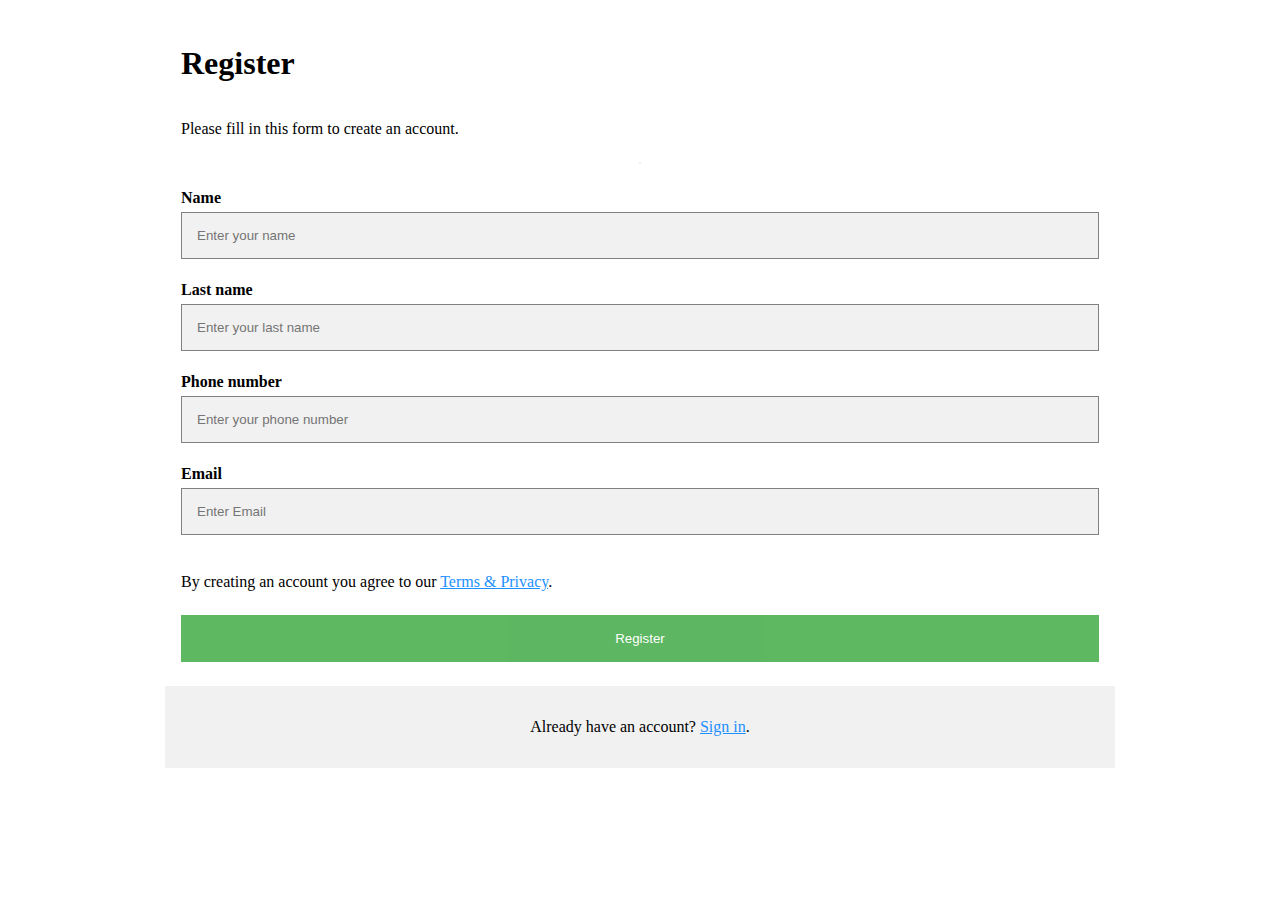
<file: register.html>
<!doctype html>
<html lang="en">
<head>
    <meta charset="UTF-8">
    <meta name="viewport"
          content="width=device-width, user-scalable=no, initial-scale=1.0, maximum-scale=1.0, minimum-scale=1.0">
    <meta http-equiv="X-UA-Compatible" content="ie=edge">
    <link href="/css/register.css" rel="stylesheet">
    <title>Register</title>

</head>
<body>
<form id="reg" class="reg-form">
    <div class="container">
        <h1>Register</h1>
        <p>Please fill in this form to create an account.</p>
        <hr>
        <label for="name"><b>Name</b></label>
        <input id="name" class="form-inputs" type="text" placeholder="Enter your name" name="name">
        <label for="lastName"><b>Last name</b></label>
        <input id="lastName" class="form-inputs" type="text"  placeholder="Enter your last name" name="last-name">
        <label for="phoneNumber"><b>Phone number</b></label>
        <input id="phoneNumber" class="form-inputs"  placeholder="Enter your phone number" name="phone-number">
        <label for="mail"><b>Email</b></label>
        <input id="mail" class="form-inputs" type="email" placeholder="Enter Email" name="mail">
        <p>By creating an account you agree to our <a href="#">Terms & Privacy</a>.</p>
        <button type="submit" class="registerbtn">Register</button>
    </div>
    <div class="container signin">
        <p>Already have an account? <a href="#">Sign in</a>.</p>
    </div>
</form>
<script  src="/js/modules/register.js"></script>
</body>
</html>
</file>
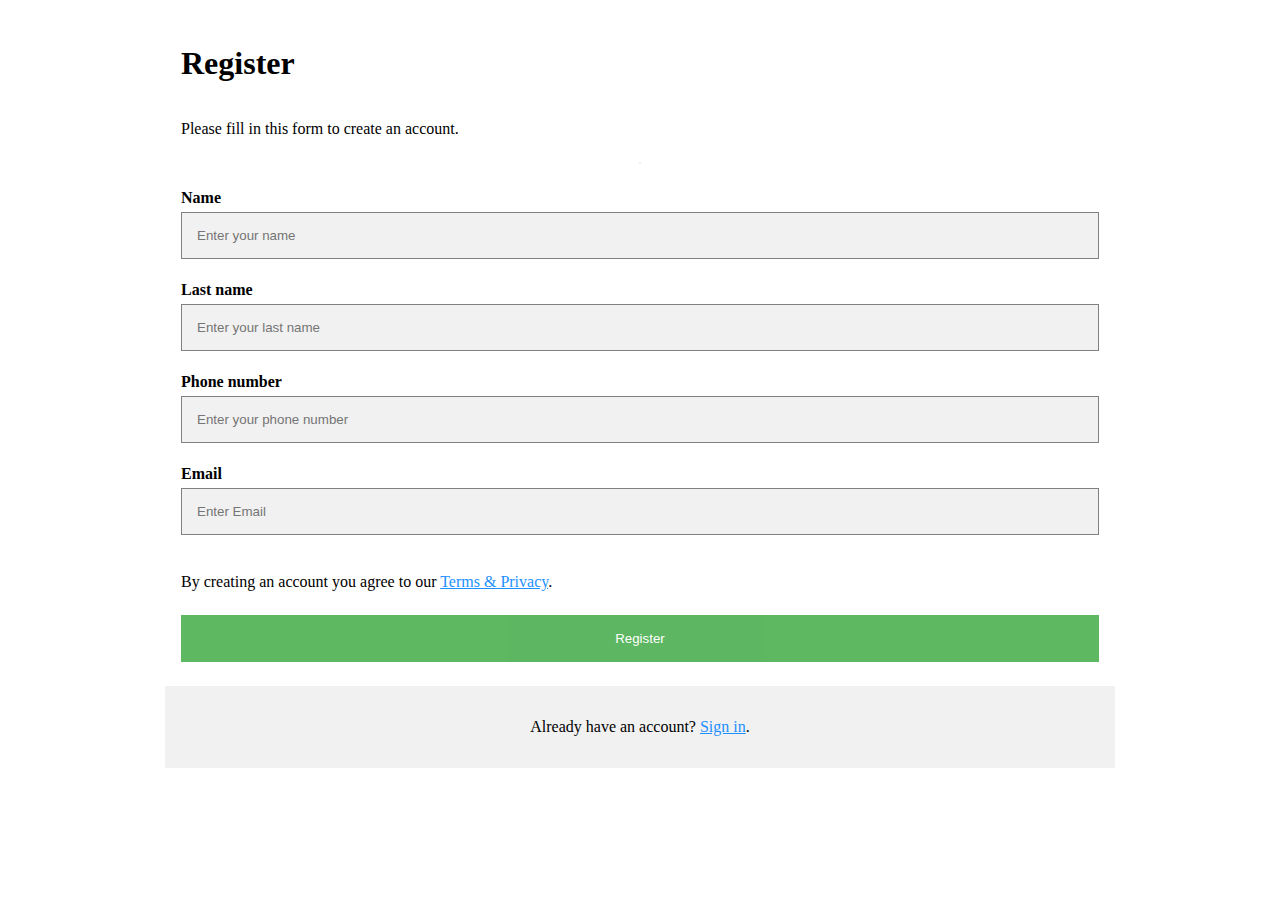
<file: pages/register.html>
<!doctype html>
<html lang="en">
<head>
    <meta charset="UTF-8">
    <meta name="viewport"
          content="width=device-width, user-scalable=no, initial-scale=1.0, maximum-scale=1.0, minimum-scale=1.0">
    <meta http-equiv="X-UA-Compatible" content="ie=edge">
    <link href="/css/register.css" rel="stylesheet">
    <title>Register</title>
</head>
<body>
<form>
    <div class="container">
        <h1>Register</h1>
        <p>Please fill in this form to create an account.</p>
        <hr>
        <label for="name"><b>Name</b></label>
        <input id="name" type="text"  pattern="[A-Za-zА-Яа-яЁё]{2,20}" placeholder="Enter your name" name="name" required>
        <label for="lastName"><b>Last name</b></label>
        <input id="lastName" type="text" pattern="[A-Za-zА-Яа-яЁё]{2,20}" placeholder="Enter your last name" name="last-name" required>
        <label for="phoneNumber"><b>Phone number</b></label>
        <input id="phoneNumber" type="text" pattern="[0-9]{11}" placeholder="Enter your phone number" name="phone-number">
        <label for="mail"><b>Email</b></label>
        <input id="mail" type="email" pattern="[a-z0-9._%+-]+@[a-z0-9.-]+\.[a-z]{2,4}$" placeholder="Enter Email" name="mail">
        <p>By creating an account you agree to our <a href="#">Terms & Privacy</a>.</p>
        <button type="submit" class="registerbtn">Register</button>
    </div>
    <div class="container signin">
        <p>Already have an account? <a href="#">Sign in</a>.</p>
    </div>
</form>
<script  src="/js/modules/register.js"></script>
</body>
</html>
</file>
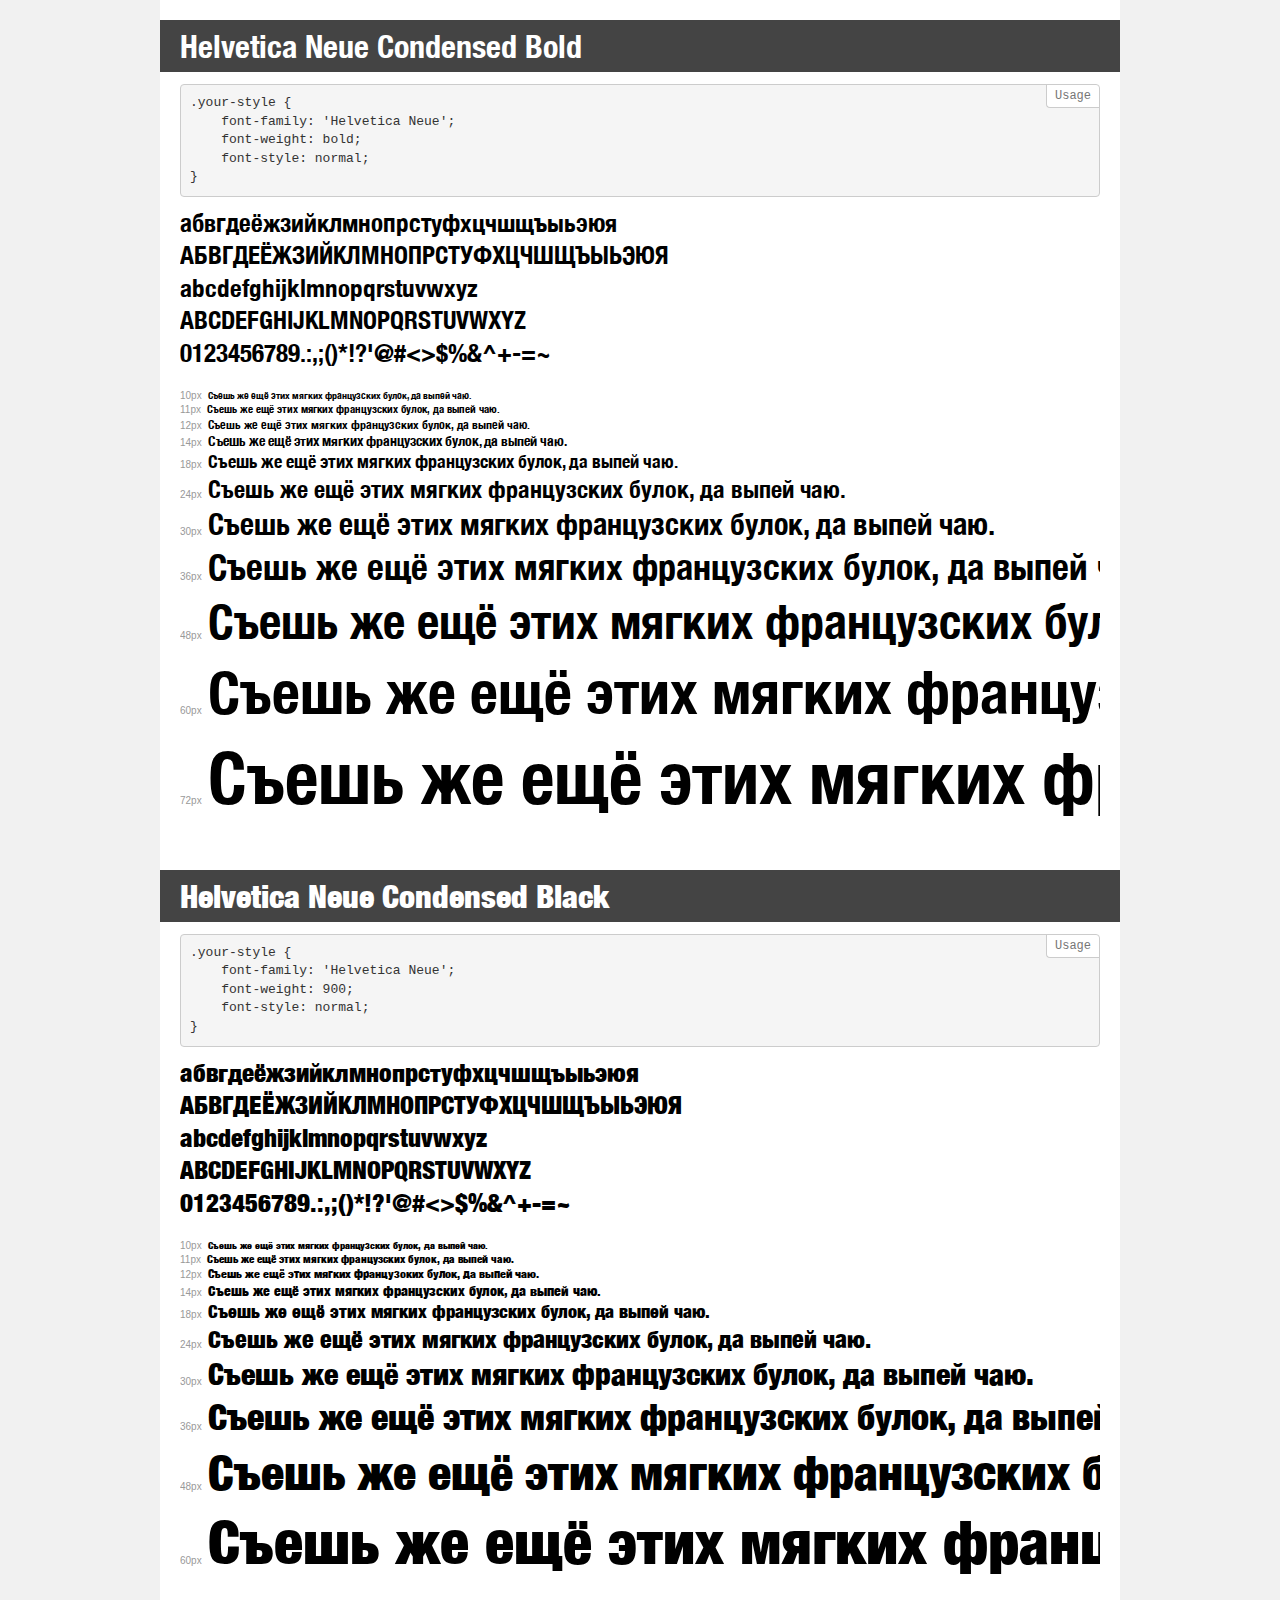
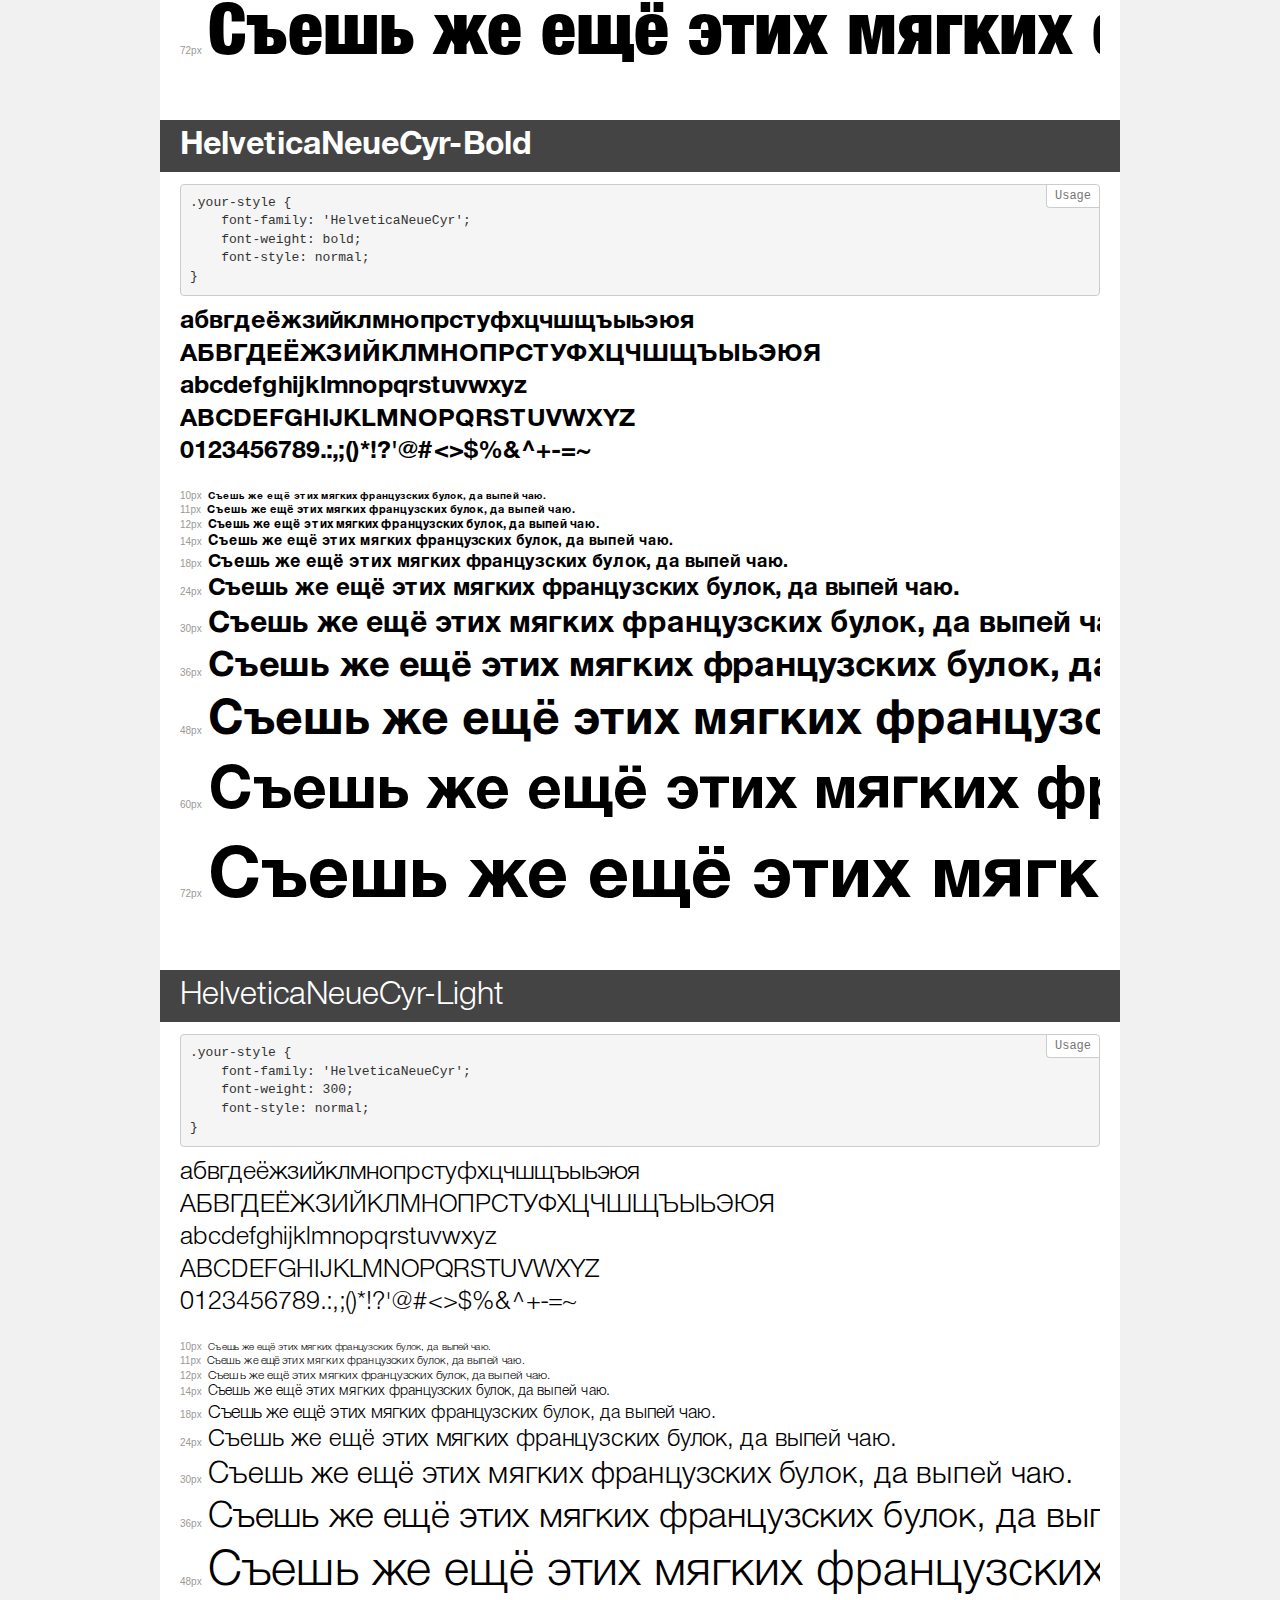
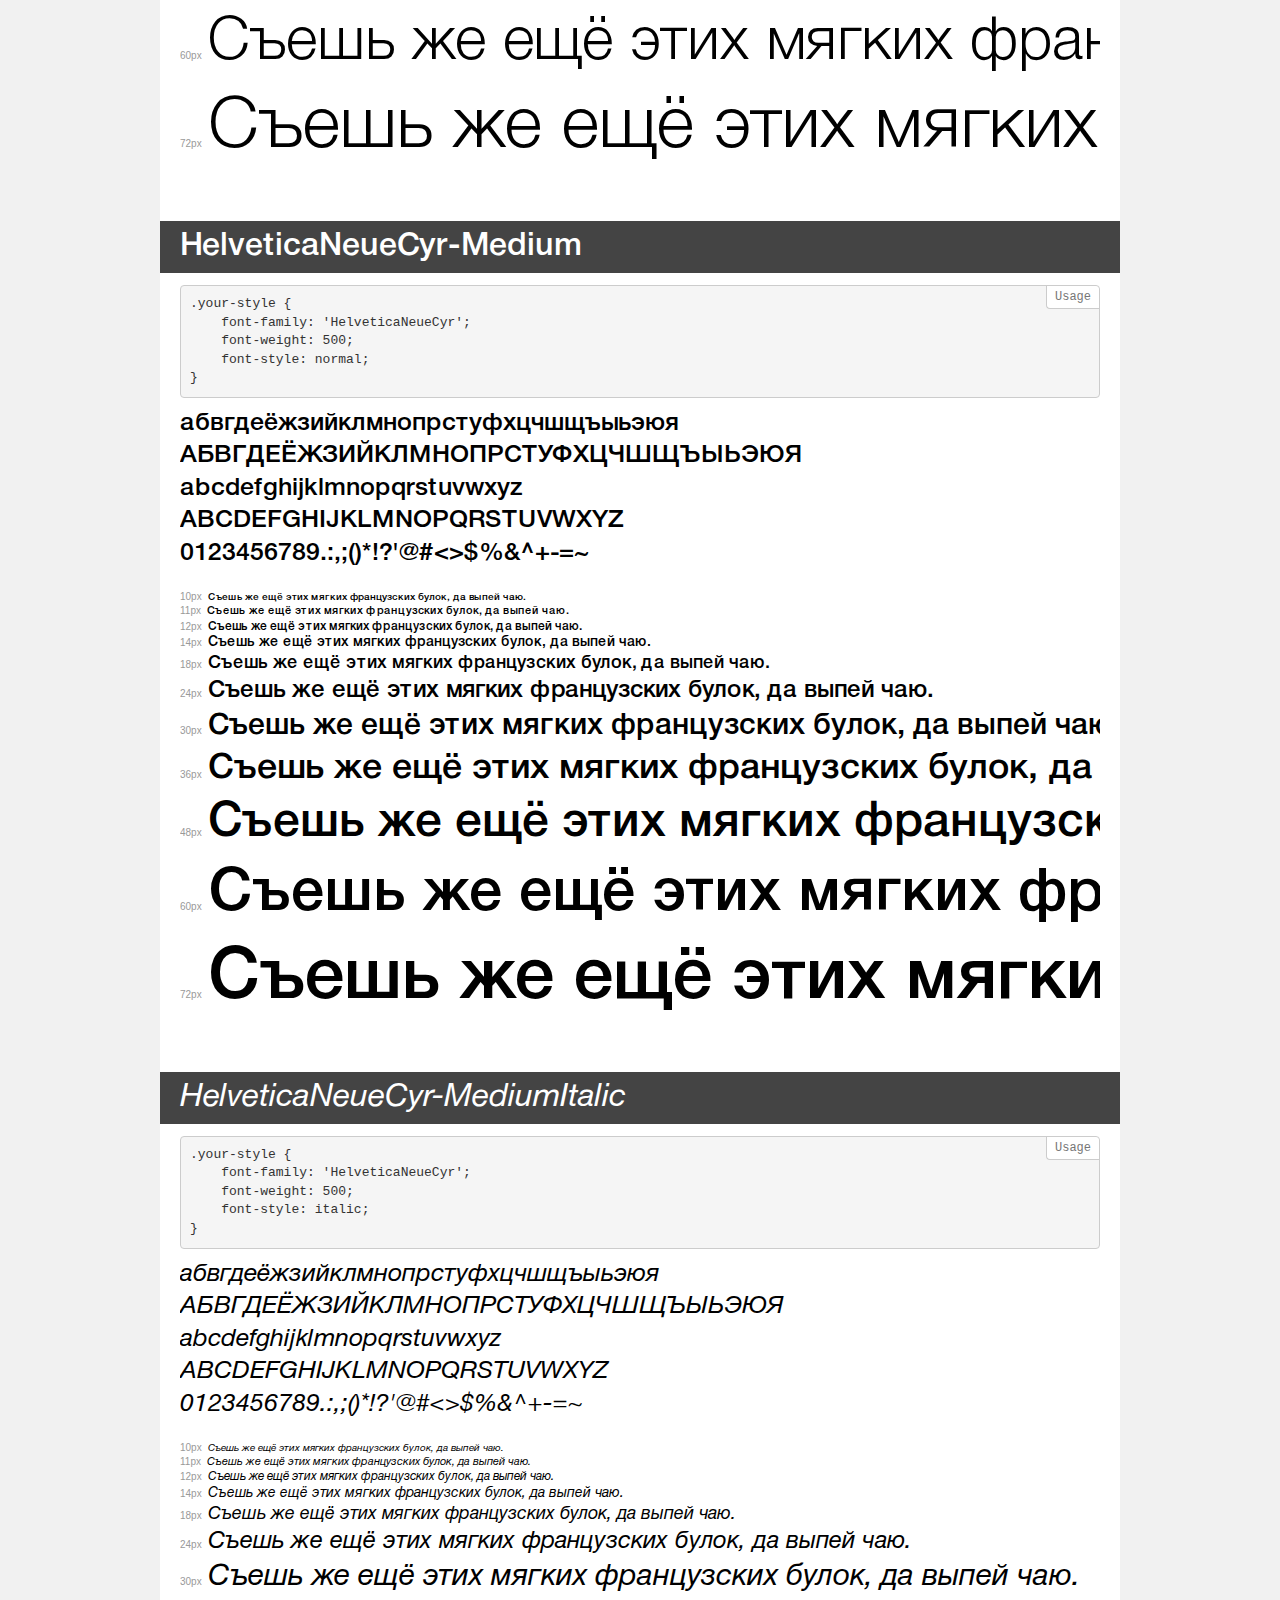
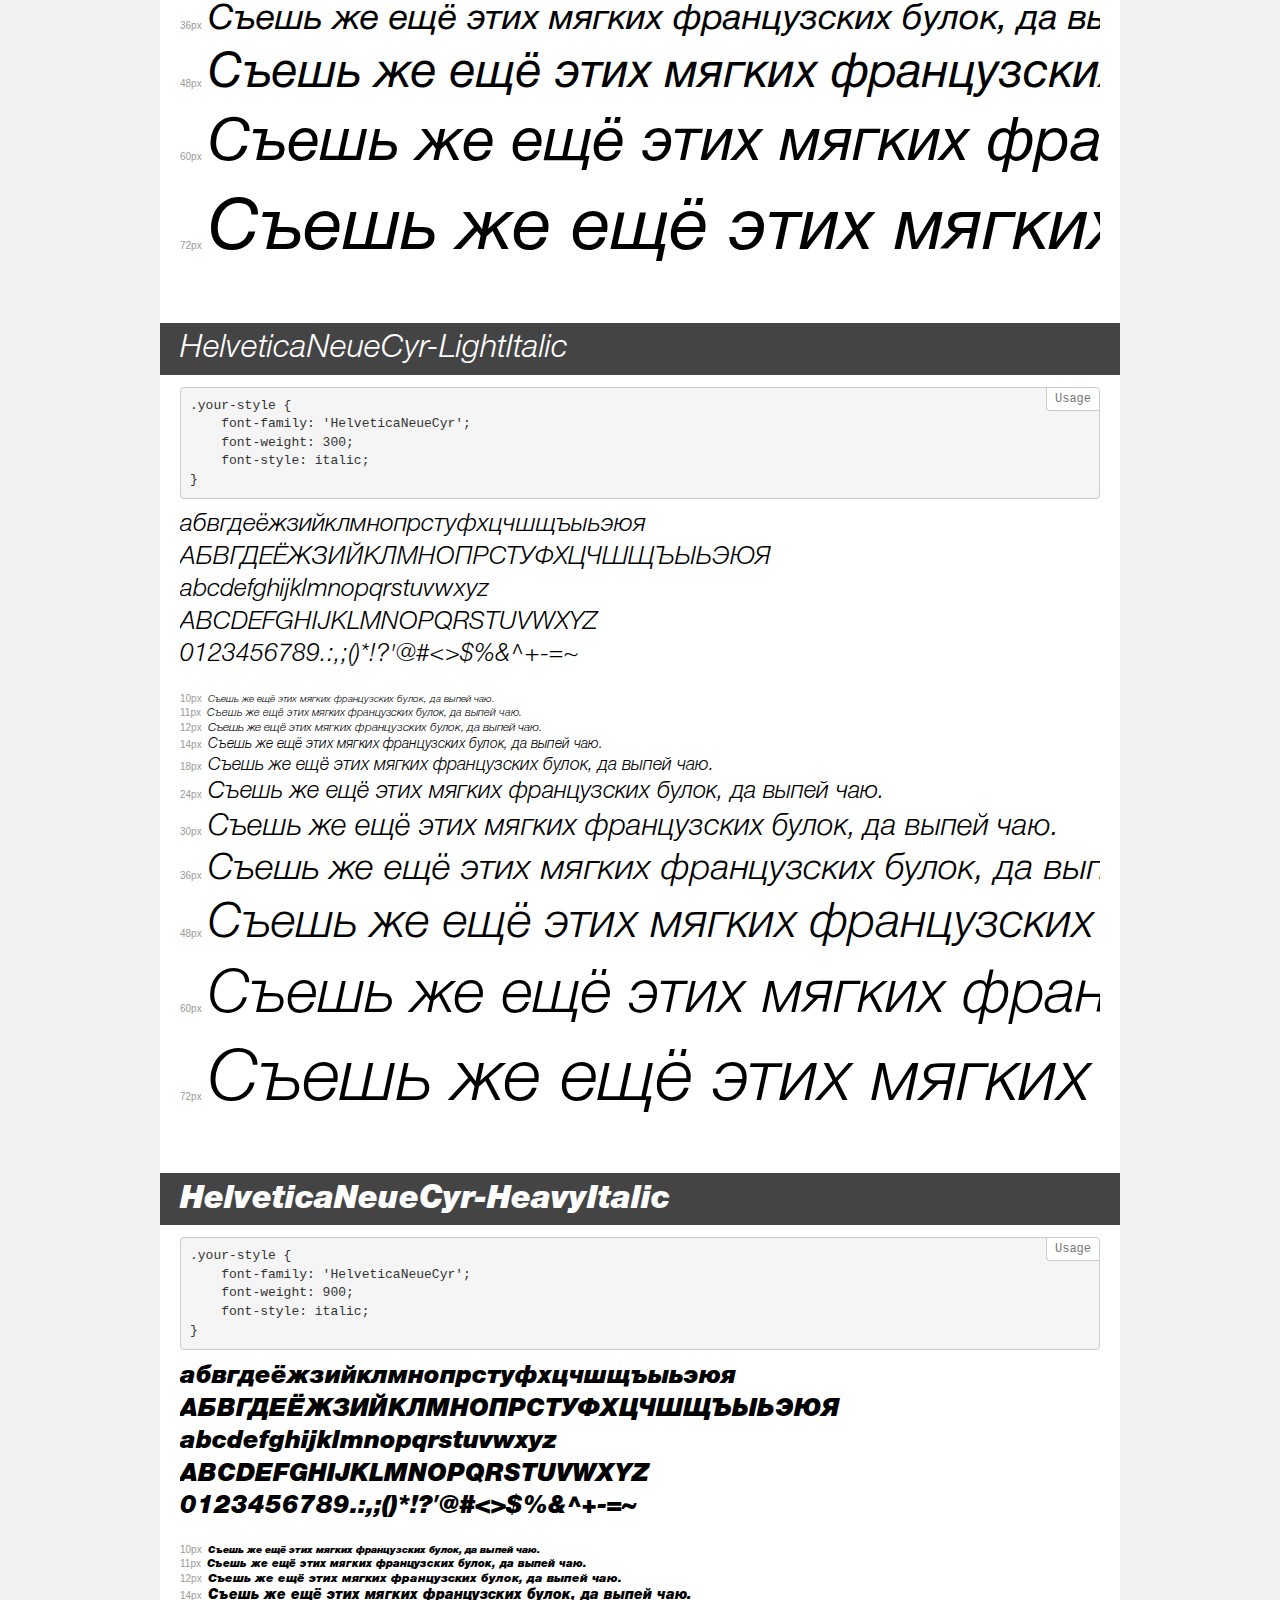
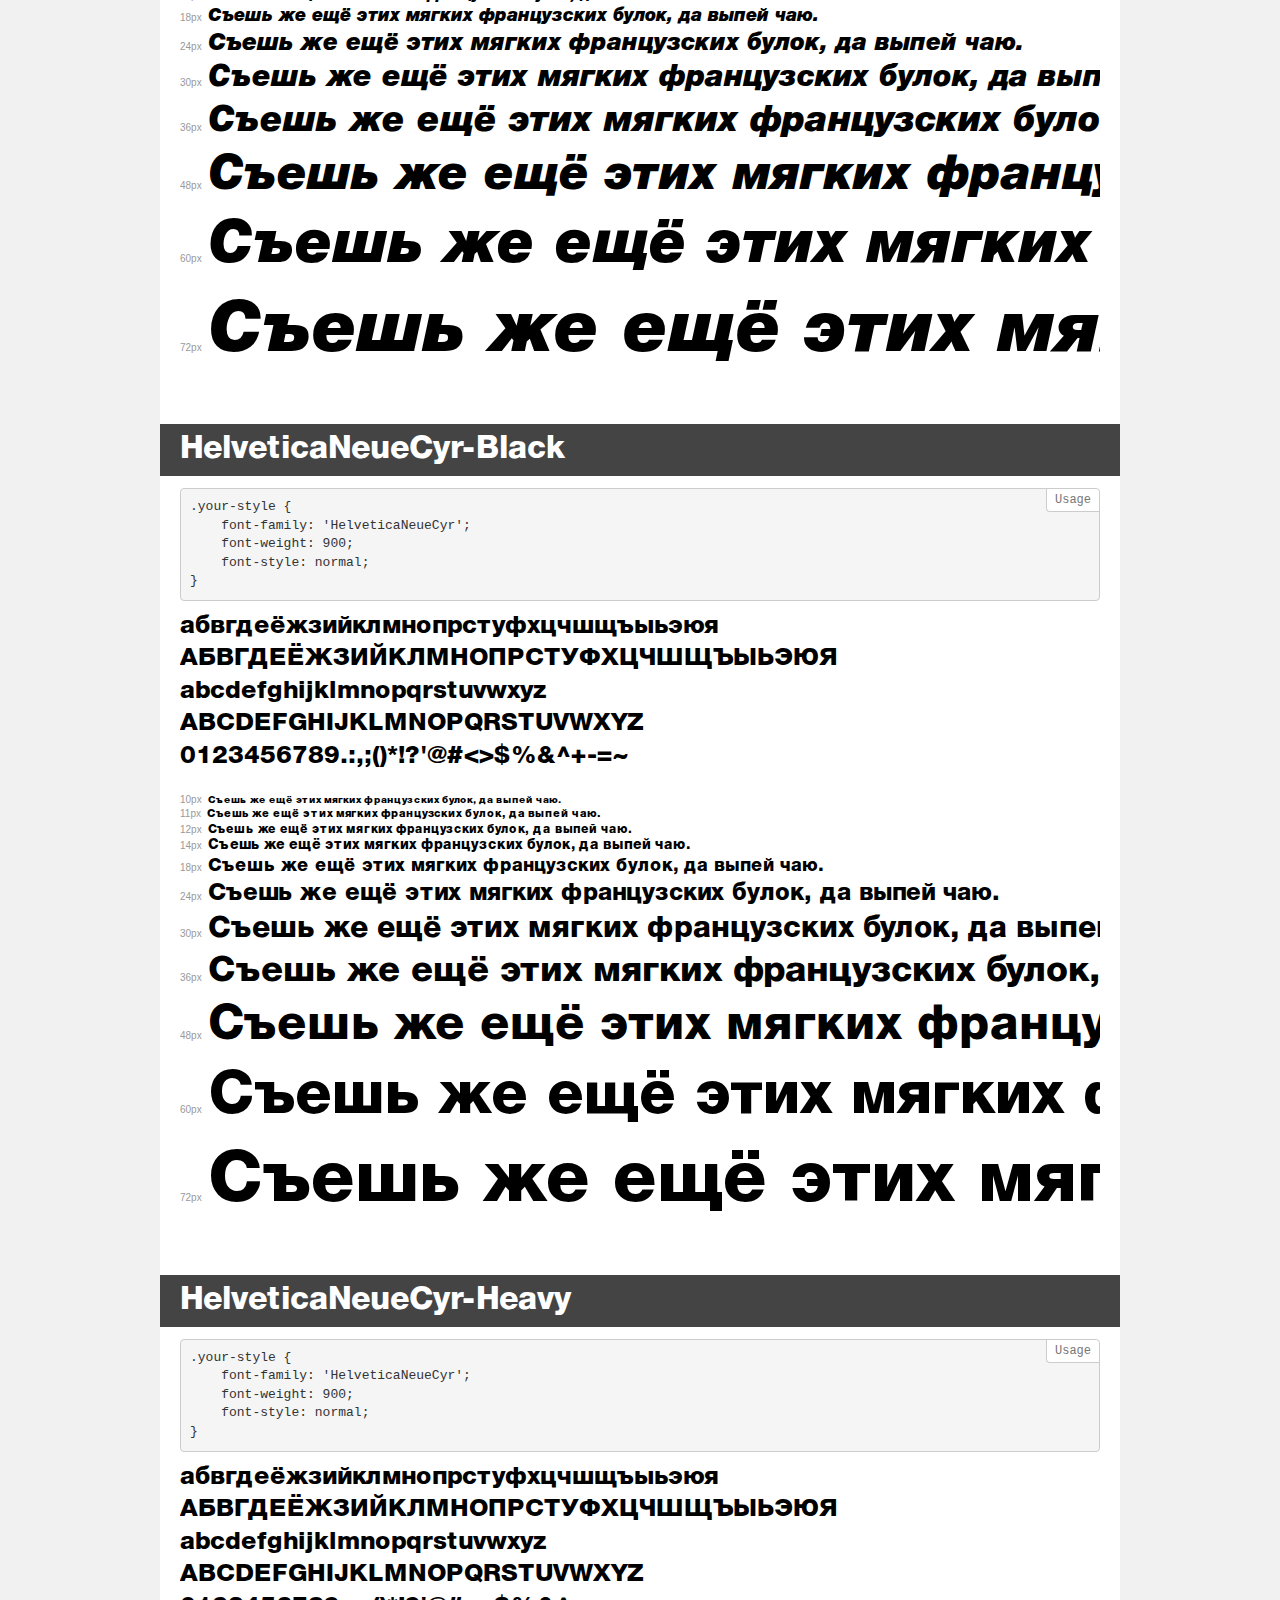
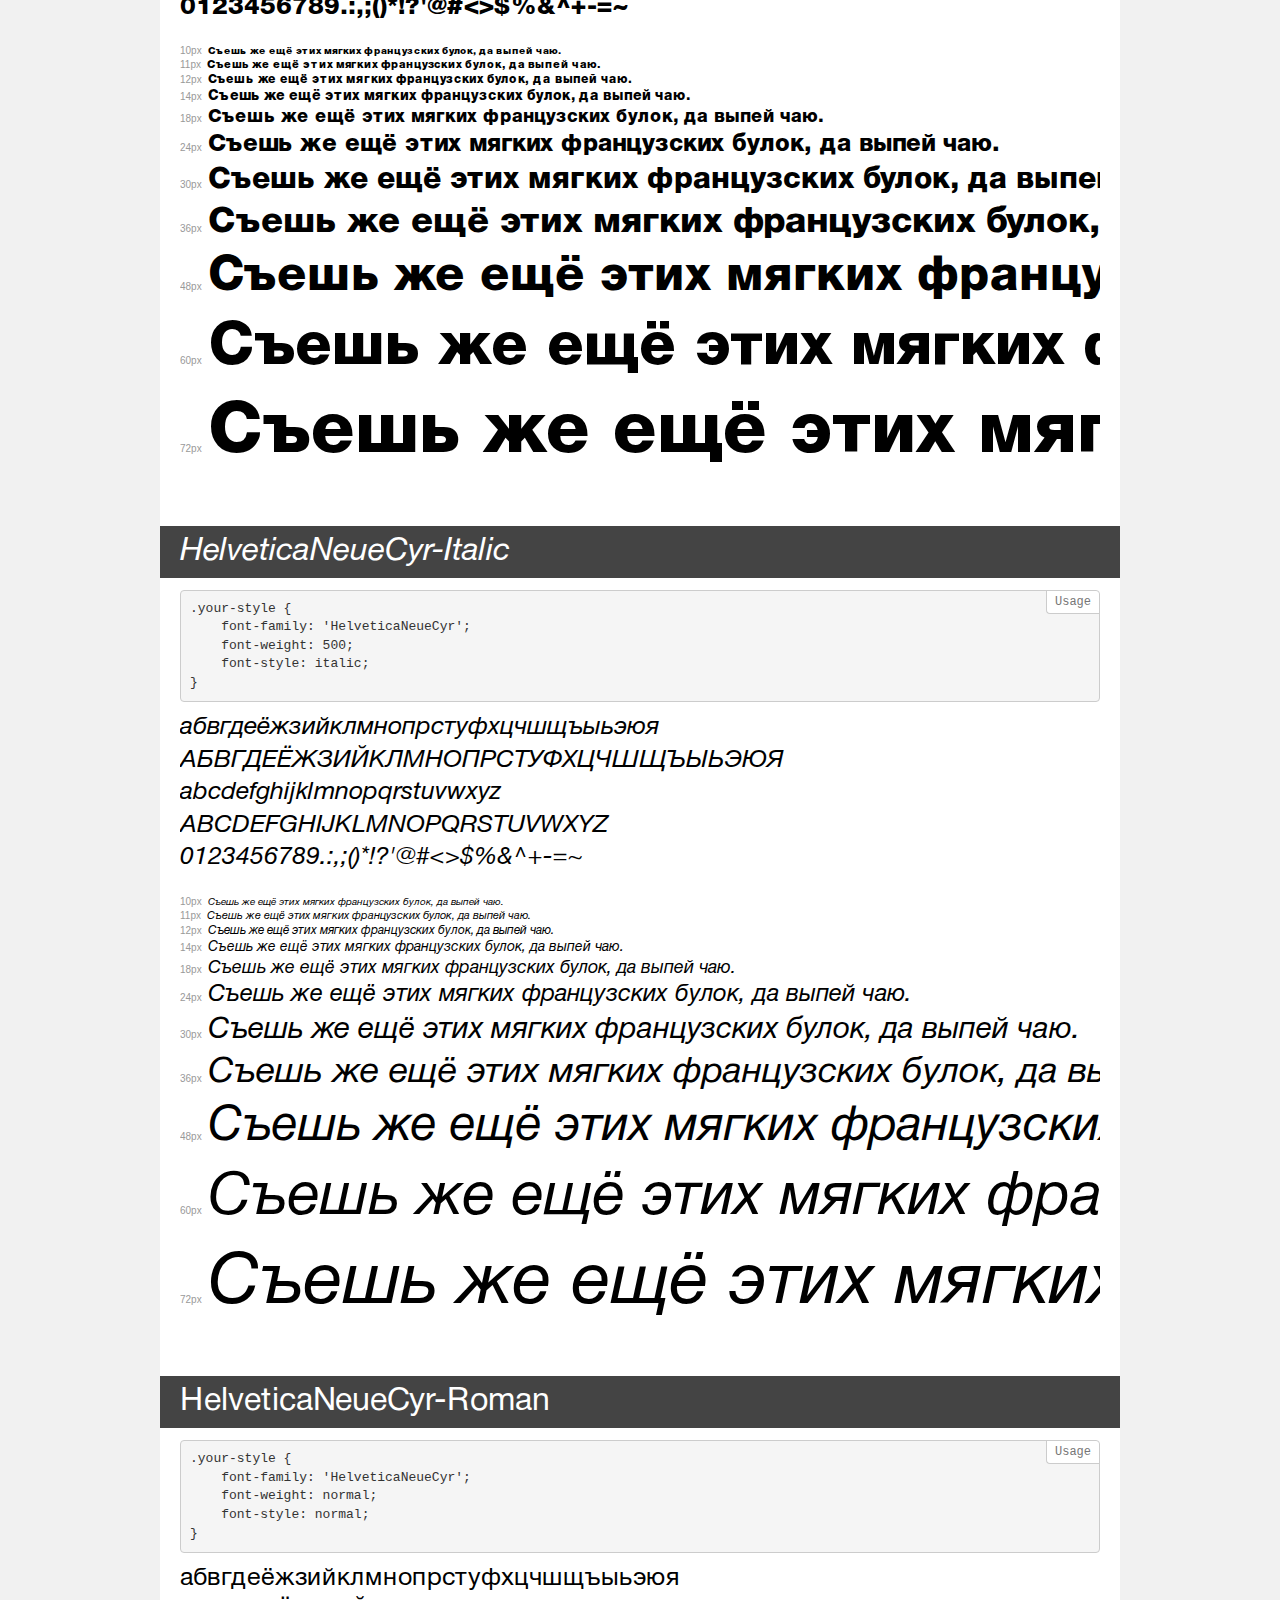
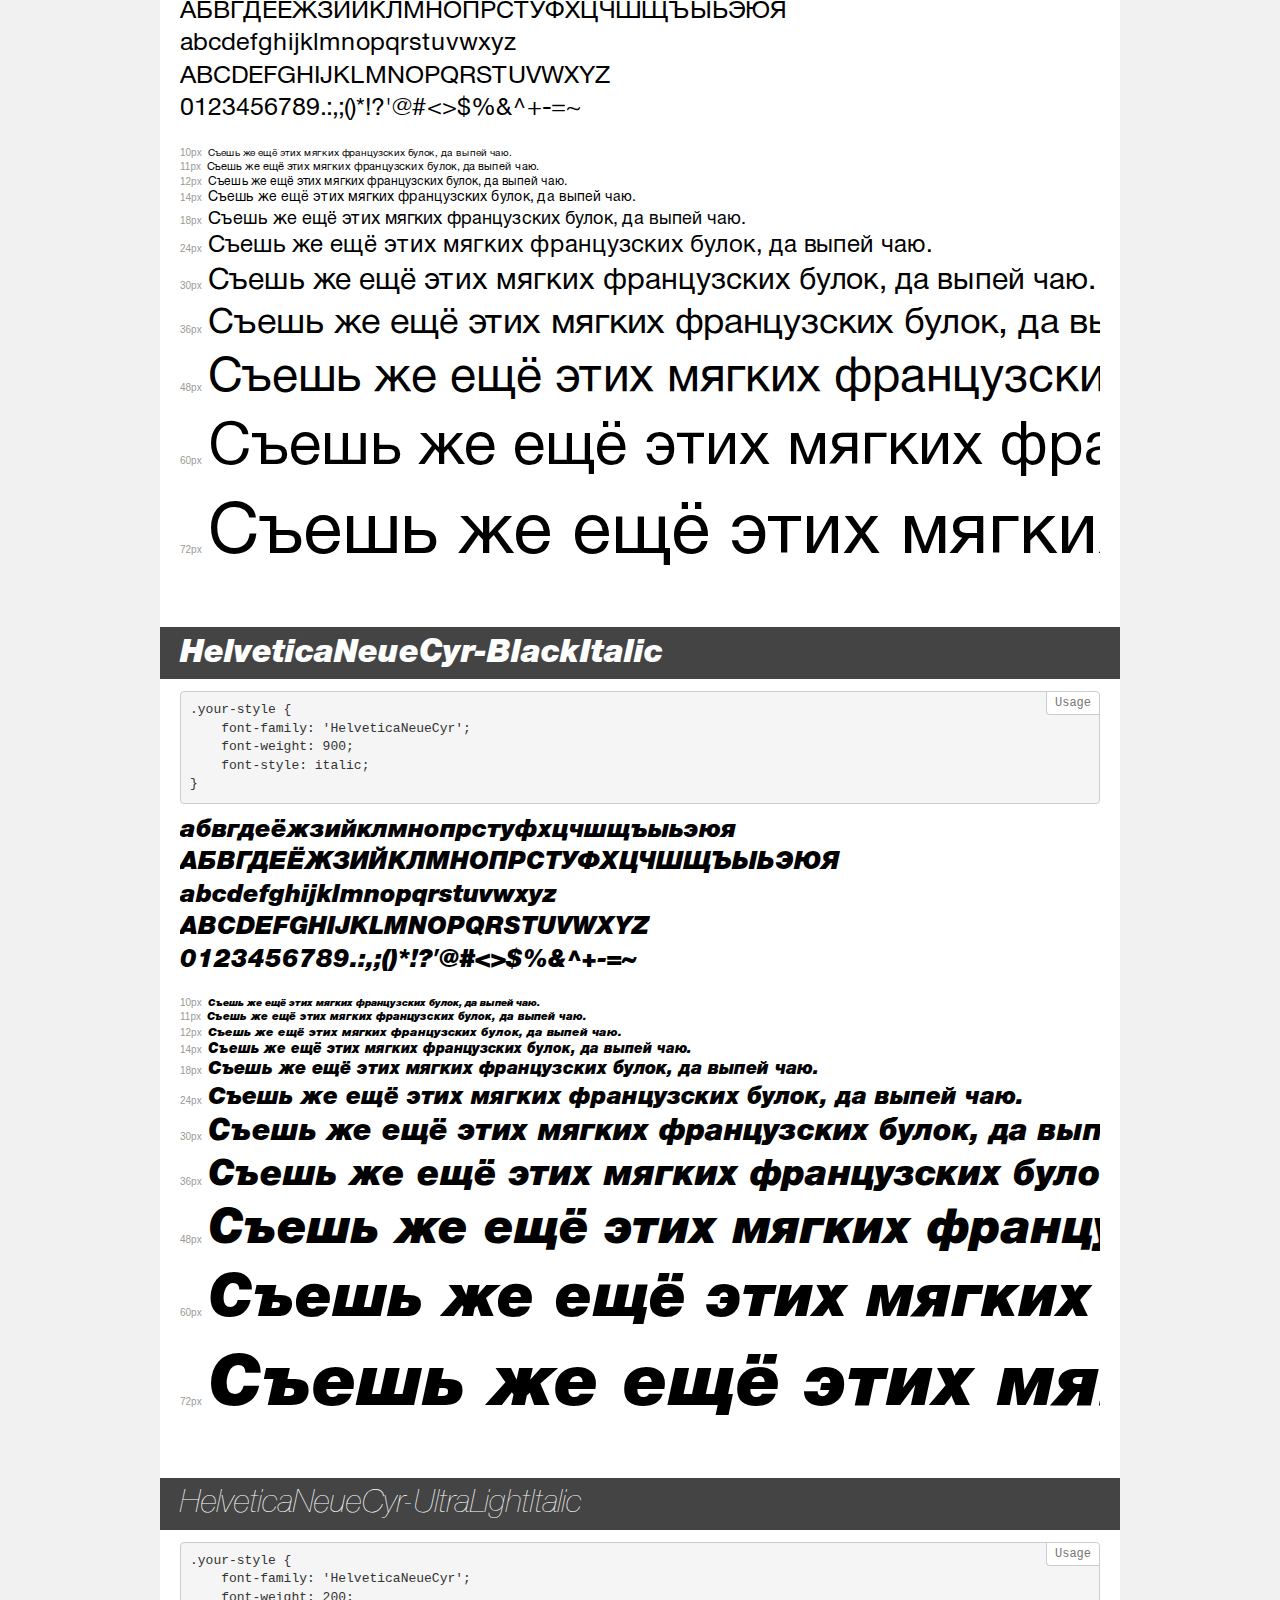
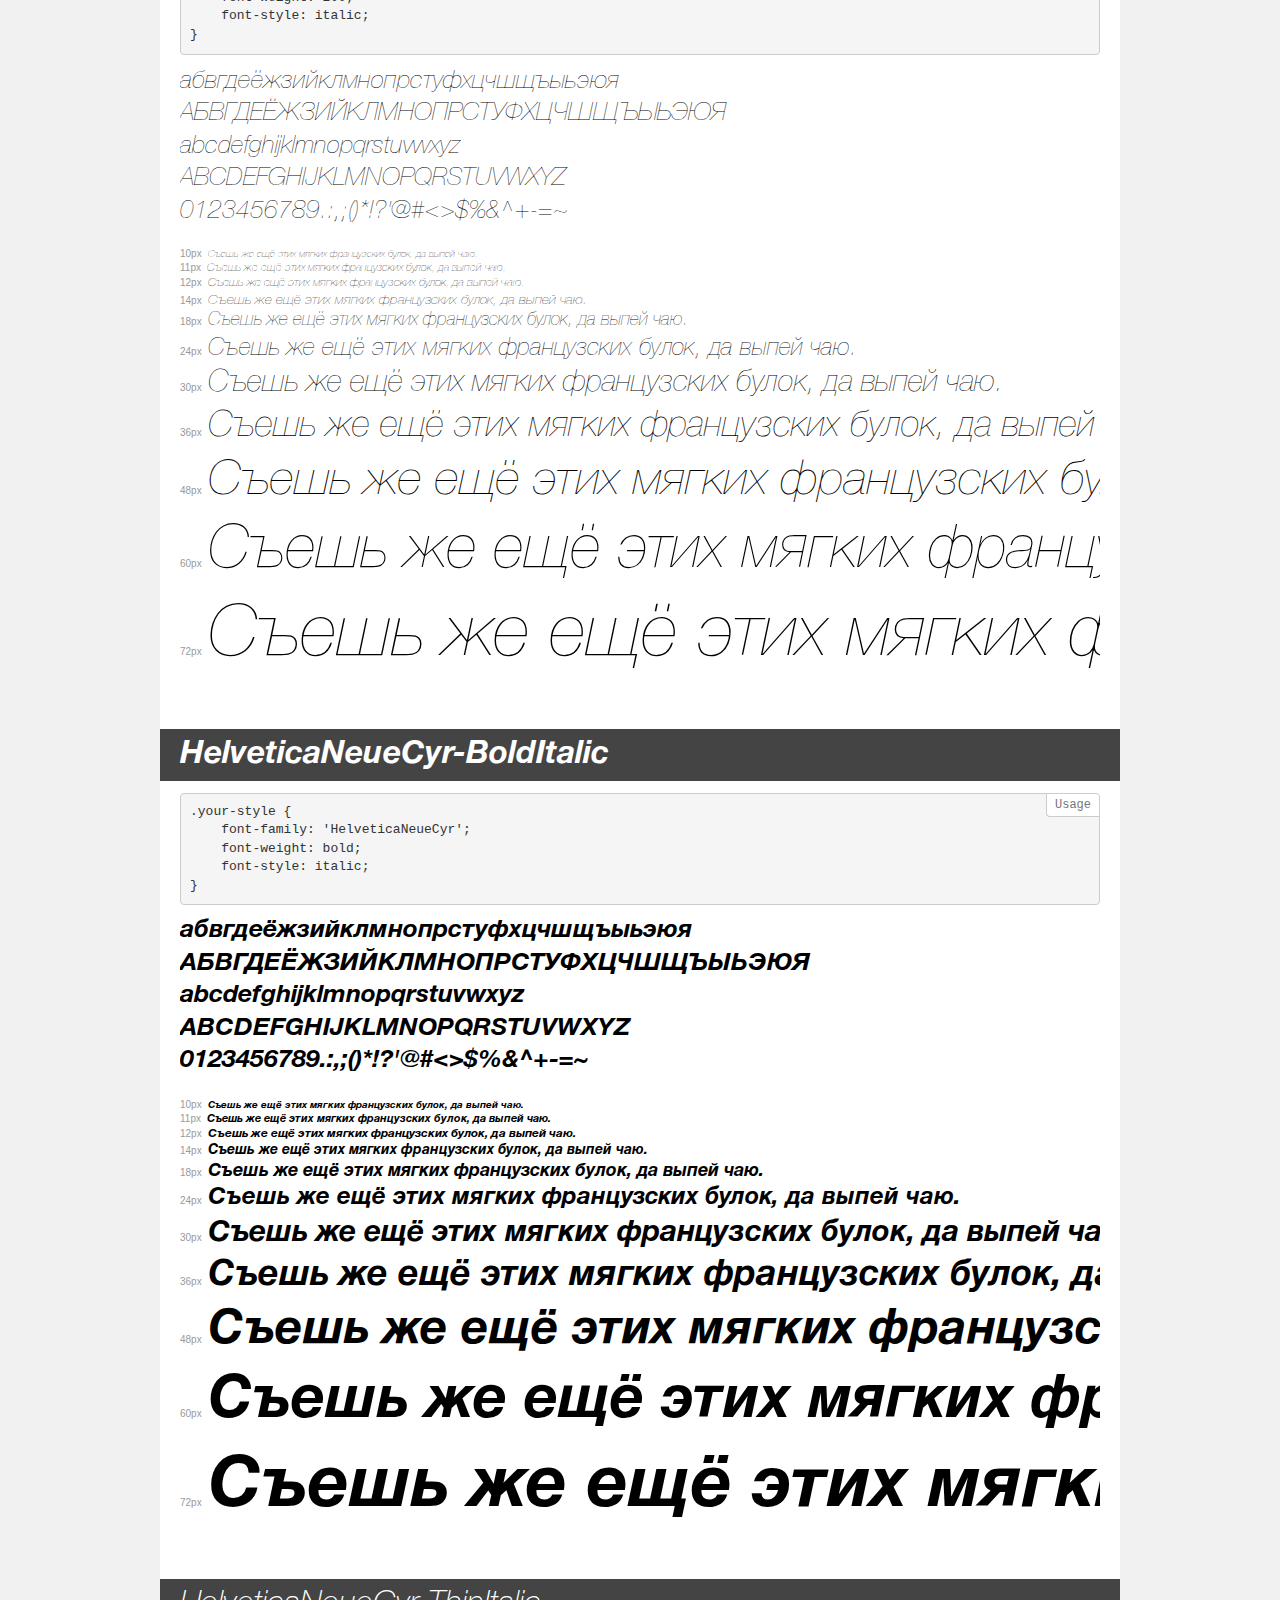
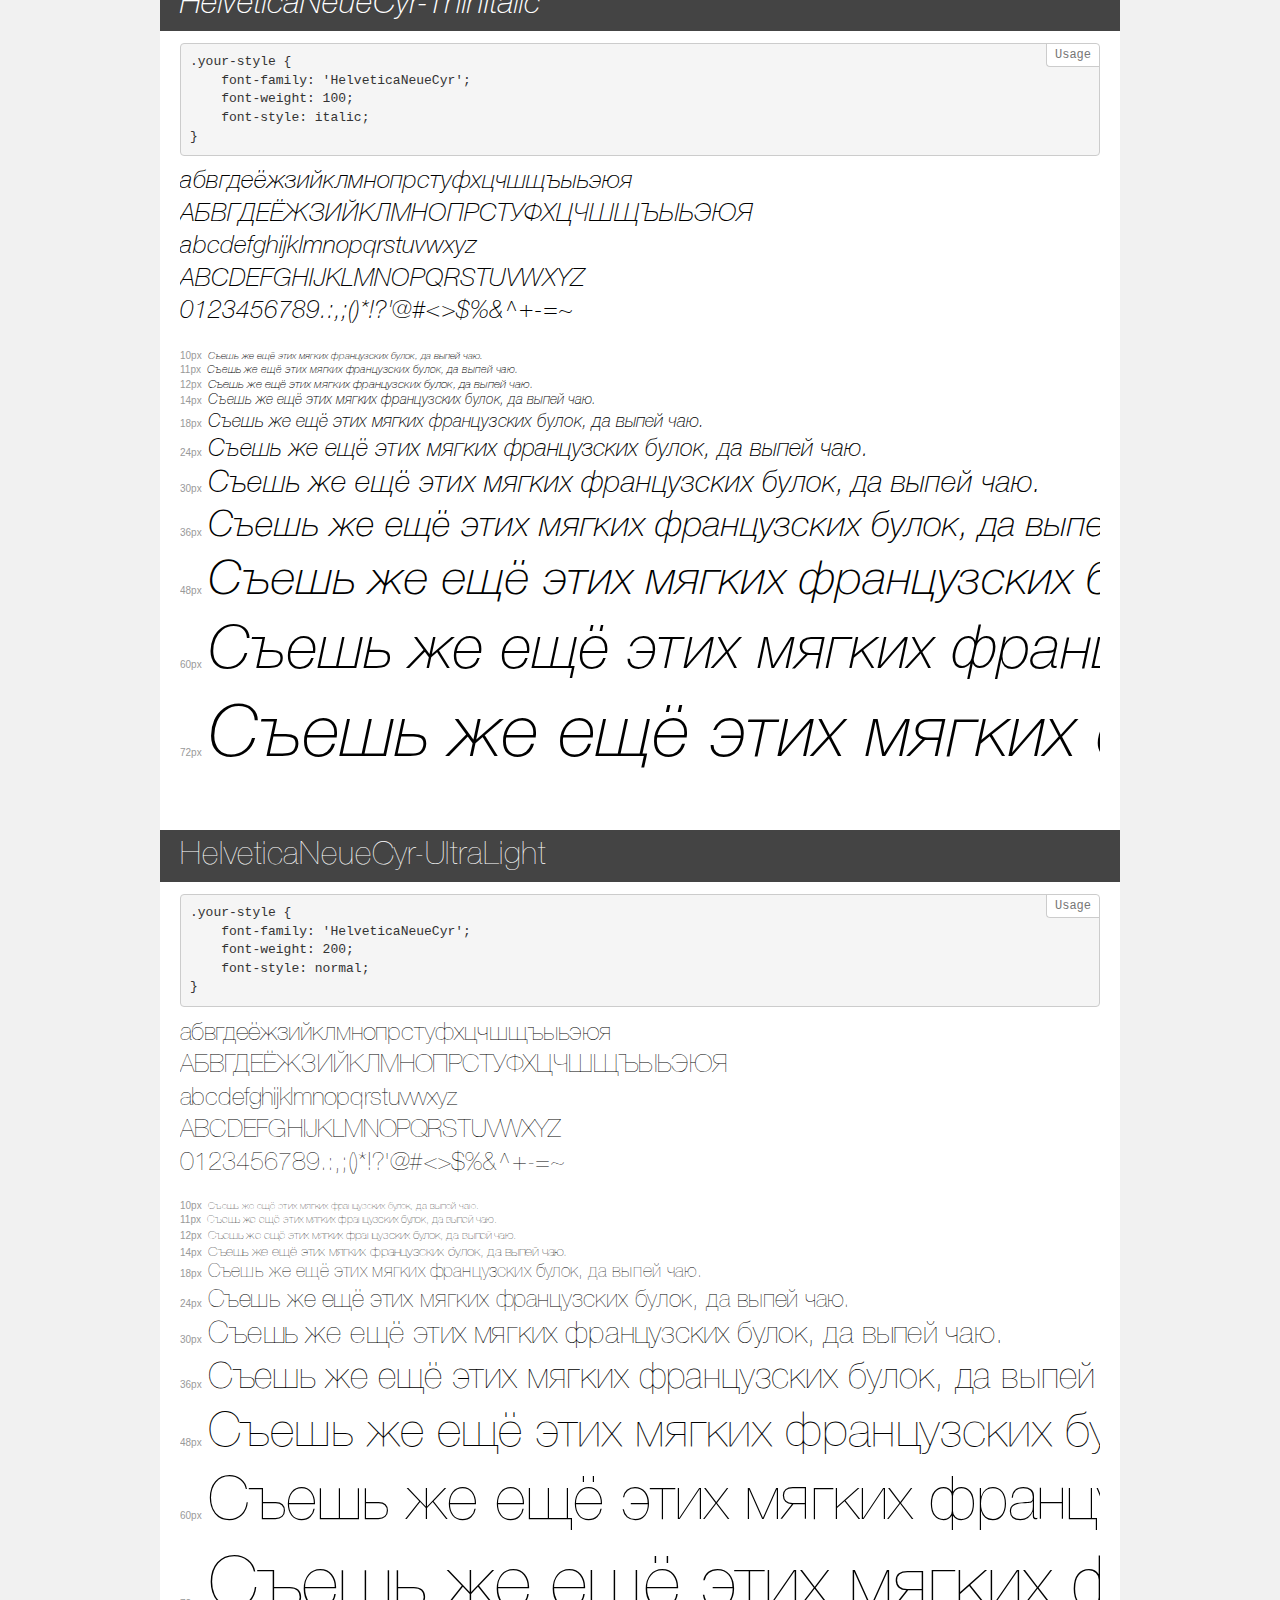
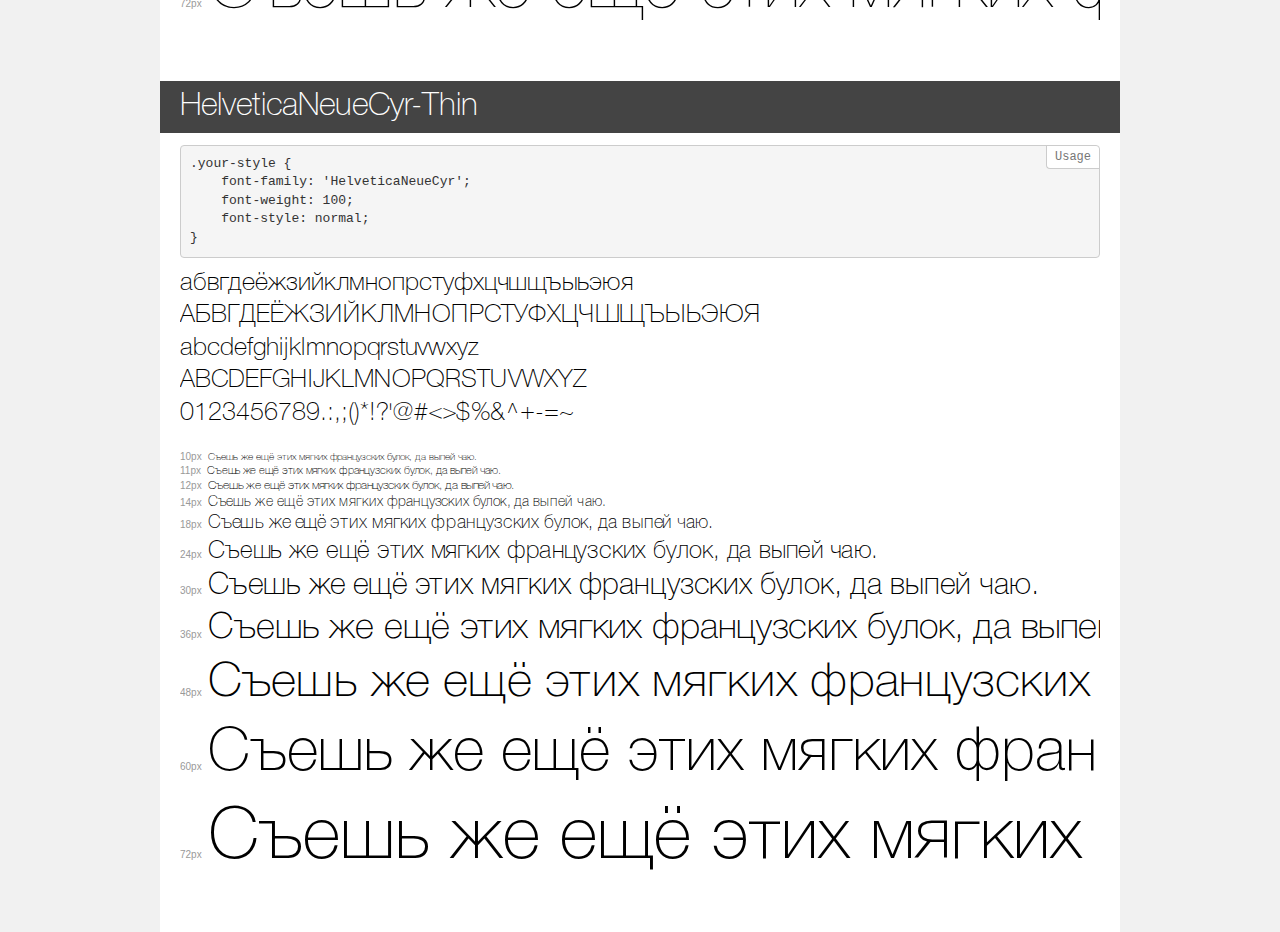
<file: fonts/HelveticaNeue/demo.html>
<!DOCTYPE html>
<html>
<head>
    <meta charset="utf-8">
    <meta http-equiv="X-UA-Compatible" content="IE=edge">
    <meta name="viewport" content="width=device-width, initial-scale=1">
    <meta name="robots" content="noindex, noarchive">
    <meta name="format-detection" content="telephone=no">
    <title>Transfonter demo</title>
    <link href="stylesheet.css" rel="stylesheet">
    <style>
        /*
        http://meyerweb.com/eric/tools/css/reset/
        v2.0 | 20110126
        License: none (public domain)
        */
        html, body, div, span, applet, object, iframe,
        h1, h2, h3, h4, h5, h6, p, blockquote, pre,
        a, abbr, acronym, address, big, cite, code,
        del, dfn, em, img, ins, kbd, q, s, samp,
        small, strike, strong, sub, sup, tt, var,
        b, u, i, center,
        dl, dt, dd, ol, ul, li,
        fieldset, form, label, legend,
        table, caption, tbody, tfoot, thead, tr, th, td,
        article, aside, canvas, details, embed,
        figure, figcaption, footer, header, hgroup,
        menu, nav, output, ruby, section, summary,
        time, mark, audio, video {
            margin: 0;
            padding: 0;
            border: 0;
            font-size: 100%;
            font: inherit;
            vertical-align: baseline;
        }
        /* HTML5 display-role reset for older browsers */
        article, aside, details, figcaption, figure,
        footer, header, hgroup, menu, nav, section {
            display: block;
        }
        body {
            line-height: 1;
        }
        ol, ul {
            list-style: none;
        }
        blockquote, q {
            quotes: none;
        }
        blockquote:before, blockquote:after,
        q:before, q:after {
            content: '';
            content: none;
        }
        table {
            border-collapse: collapse;
            border-spacing: 0;
        }
        /* common styles */
        body {
            background: #f1f1f1;
            color: #000;
        }
        .page {
            background: #fff;
            width: 920px;
            margin: 0 auto;
            padding: 20px 20px 0 20px;
            overflow: hidden;
        }
        .font-container {
            overflow-x: auto;
            overflow-y: hidden;
            margin-bottom: 40px;
            line-height: 1.3;
            white-space: nowrap;
            padding-bottom: 5px;
        }
        h1 {
            position: relative;
            background: #444;
            font-size: 32px;
            color: #fff;
            padding: 10px 20px;
            margin: 0 -20px 12px -20px;
        }
        .letters {
            font-size: 25px;
            margin-bottom: 20px;
        }
        .s10:before {
            content: '10px';
        }
        .s11:before {
            content: '11px';
        }
        .s12:before {
            content: '12px';
        }
        .s14:before {
            content: '14px';
        }
        .s18:before {
            content: '18px';
        }
        .s24:before {
            content: '24px';
        }
        .s30:before {
            content: '30px';
        }
        .s36:before {
            content: '36px';
        }
        .s48:before {
            content: '48px';
        }
        .s60:before {
            content: '60px';
        }
        .s72:before {
            content: '72px';
        }
        .s10:before, .s11:before, .s12:before, .s14:before,
        .s18:before, .s24:before, .s30:before, .s36:before,
        .s48:before, .s60:before, .s72:before {
            font-family: Arial, sans-serif;
            font-size: 10px;
            font-weight: normal;
            font-style: normal;
            color: #999;
            padding-right: 6px;
        }
        pre {
            display: block;
            position: relative;
            padding: 9px;
            margin: 0 0 10px;
            font-family: Monaco, Menlo, Consolas, "Courier New", monospace !important;
            font-size: 13px;
            line-height: 1.428571429;
            color: #333;
            font-weight: normal !important;
            font-style: normal !important;
            background-color: #f5f5f5;
            border: 1px solid #ccc;
            overflow-x: auto;
            border-radius: 4px;
        }
        pre:after {
            display: block;
            position: absolute;
            right: 0;
            top: 0;
            content: 'Usage';
            line-height: 1;
            padding: 5px 8px;
            font-size: 12px;
            color: #767676;
            background-color: #fff;
            border: 1px solid #ccc;
            border-right: none;
            border-top: none;
            border-radius: 0 4px 0 4px;
            z-index: 10;
        }
        /* responsive */
        @media (max-width: 959px) {
            .page {
                width: auto;
                margin: 0;
            }
        }
    </style>
</head>
<body>
<div class="page">
    <div class="demo" style="font-family: 'Helvetica Neue'; font-weight: bold; font-style: normal;">
        <h1>Helvetica Neue Condensed Bold</h1>
        <pre>.your-style {
    font-family: 'Helvetica Neue';
    font-weight: bold;
    font-style: normal;
}</pre>
        <div class="font-container">
            <p class="letters">
                абвгдеёжзийклмнопрстуфхцчшщъыьэюя<br>
АБВГДЕЁЖЗИЙКЛМНОПРСТУФХЦЧШЩЪЫЬЭЮЯ<br>
abcdefghijklmnopqrstuvwxyz<br>
ABCDEFGHIJKLMNOPQRSTUVWXYZ<br>
                0123456789.:,;()*!?'@#<>$%&^+-=~
            </p>
            <p class="s10" style="font-size: 10px;">Съешь же ещё этих мягких французских булок, да выпей чаю.</p>
            <p class="s11" style="font-size: 11px;">Съешь же ещё этих мягких французских булок, да выпей чаю.</p>
            <p class="s12" style="font-size: 12px;">Съешь же ещё этих мягких французских булок, да выпей чаю.</p>
            <p class="s14" style="font-size: 14px;">Съешь же ещё этих мягких французских булок, да выпей чаю.</p>
            <p class="s18" style="font-size: 18px;">Съешь же ещё этих мягких французских булок, да выпей чаю.</p>
            <p class="s24" style="font-size: 24px;">Съешь же ещё этих мягких французских булок, да выпей чаю.</p>
            <p class="s30" style="font-size: 30px;">Съешь же ещё этих мягких французских булок, да выпей чаю.</p>
            <p class="s36" style="font-size: 36px;">Съешь же ещё этих мягких французских булок, да выпей чаю.</p>
            <p class="s48" style="font-size: 48px;">Съешь же ещё этих мягких французских булок, да выпей чаю.</p>
            <p class="s60" style="font-size: 60px;">Съешь же ещё этих мягких французских булок, да выпей чаю.</p>
            <p class="s72" style="font-size: 72px;">Съешь же ещё этих мягких французских булок, да выпей чаю.</p>
        </div>
    </div>
    <div class="demo" style="font-family: 'Helvetica Neue'; font-weight: 900; font-style: normal;">
        <h1>Helvetica Neue Condensed Black</h1>
        <pre>.your-style {
    font-family: 'Helvetica Neue';
    font-weight: 900;
    font-style: normal;
}</pre>
        <div class="font-container">
            <p class="letters">
                абвгдеёжзийклмнопрстуфхцчшщъыьэюя<br>
АБВГДЕЁЖЗИЙКЛМНОПРСТУФХЦЧШЩЪЫЬЭЮЯ<br>
abcdefghijklmnopqrstuvwxyz<br>
ABCDEFGHIJKLMNOPQRSTUVWXYZ<br>
                0123456789.:,;()*!?'@#<>$%&^+-=~
            </p>
            <p class="s10" style="font-size: 10px;">Съешь же ещё этих мягких французских булок, да выпей чаю.</p>
            <p class="s11" style="font-size: 11px;">Съешь же ещё этих мягких французских булок, да выпей чаю.</p>
            <p class="s12" style="font-size: 12px;">Съешь же ещё этих мягких французских булок, да выпей чаю.</p>
            <p class="s14" style="font-size: 14px;">Съешь же ещё этих мягких французских булок, да выпей чаю.</p>
            <p class="s18" style="font-size: 18px;">Съешь же ещё этих мягких французских булок, да выпей чаю.</p>
            <p class="s24" style="font-size: 24px;">Съешь же ещё этих мягких французских булок, да выпей чаю.</p>
            <p class="s30" style="font-size: 30px;">Съешь же ещё этих мягких французских булок, да выпей чаю.</p>
            <p class="s36" style="font-size: 36px;">Съешь же ещё этих мягких французских булок, да выпей чаю.</p>
            <p class="s48" style="font-size: 48px;">Съешь же ещё этих мягких французских булок, да выпей чаю.</p>
            <p class="s60" style="font-size: 60px;">Съешь же ещё этих мягких французских булок, да выпей чаю.</p>
            <p class="s72" style="font-size: 72px;">Съешь же ещё этих мягких французских булок, да выпей чаю.</p>
        </div>
    </div>
    <div class="demo" style="font-family: 'HelveticaNeueCyr'; font-weight: bold; font-style: normal;">
        <h1>HelveticaNeueCyr-Bold</h1>
        <pre>.your-style {
    font-family: 'HelveticaNeueCyr';
    font-weight: bold;
    font-style: normal;
}</pre>
        <div class="font-container">
            <p class="letters">
                абвгдеёжзийклмнопрстуфхцчшщъыьэюя<br>
АБВГДЕЁЖЗИЙКЛМНОПРСТУФХЦЧШЩЪЫЬЭЮЯ<br>
abcdefghijklmnopqrstuvwxyz<br>
ABCDEFGHIJKLMNOPQRSTUVWXYZ<br>
                0123456789.:,;()*!?'@#<>$%&^+-=~
            </p>
            <p class="s10" style="font-size: 10px;">Съешь же ещё этих мягких французских булок, да выпей чаю.</p>
            <p class="s11" style="font-size: 11px;">Съешь же ещё этих мягких французских булок, да выпей чаю.</p>
            <p class="s12" style="font-size: 12px;">Съешь же ещё этих мягких французских булок, да выпей чаю.</p>
            <p class="s14" style="font-size: 14px;">Съешь же ещё этих мягких французских булок, да выпей чаю.</p>
            <p class="s18" style="font-size: 18px;">Съешь же ещё этих мягких французских булок, да выпей чаю.</p>
            <p class="s24" style="font-size: 24px;">Съешь же ещё этих мягких французских булок, да выпей чаю.</p>
            <p class="s30" style="font-size: 30px;">Съешь же ещё этих мягких французских булок, да выпей чаю.</p>
            <p class="s36" style="font-size: 36px;">Съешь же ещё этих мягких французских булок, да выпей чаю.</p>
            <p class="s48" style="font-size: 48px;">Съешь же ещё этих мягких французских булок, да выпей чаю.</p>
            <p class="s60" style="font-size: 60px;">Съешь же ещё этих мягких французских булок, да выпей чаю.</p>
            <p class="s72" style="font-size: 72px;">Съешь же ещё этих мягких французских булок, да выпей чаю.</p>
        </div>
    </div>
    <div class="demo" style="font-family: 'HelveticaNeueCyr'; font-weight: 300; font-style: normal;">
        <h1>HelveticaNeueCyr-Light</h1>
        <pre>.your-style {
    font-family: 'HelveticaNeueCyr';
    font-weight: 300;
    font-style: normal;
}</pre>
        <div class="font-container">
            <p class="letters">
                абвгдеёжзийклмнопрстуфхцчшщъыьэюя<br>
АБВГДЕЁЖЗИЙКЛМНОПРСТУФХЦЧШЩЪЫЬЭЮЯ<br>
abcdefghijklmnopqrstuvwxyz<br>
ABCDEFGHIJKLMNOPQRSTUVWXYZ<br>
                0123456789.:,;()*!?'@#<>$%&^+-=~
            </p>
            <p class="s10" style="font-size: 10px;">Съешь же ещё этих мягких французских булок, да выпей чаю.</p>
            <p class="s11" style="font-size: 11px;">Съешь же ещё этих мягких французских булок, да выпей чаю.</p>
            <p class="s12" style="font-size: 12px;">Съешь же ещё этих мягких французских булок, да выпей чаю.</p>
            <p class="s14" style="font-size: 14px;">Съешь же ещё этих мягких французских булок, да выпей чаю.</p>
            <p class="s18" style="font-size: 18px;">Съешь же ещё этих мягких французских булок, да выпей чаю.</p>
            <p class="s24" style="font-size: 24px;">Съешь же ещё этих мягких французских булок, да выпей чаю.</p>
            <p class="s30" style="font-size: 30px;">Съешь же ещё этих мягких французских булок, да выпей чаю.</p>
            <p class="s36" style="font-size: 36px;">Съешь же ещё этих мягких французских булок, да выпей чаю.</p>
            <p class="s48" style="font-size: 48px;">Съешь же ещё этих мягких французских булок, да выпей чаю.</p>
            <p class="s60" style="font-size: 60px;">Съешь же ещё этих мягких французских булок, да выпей чаю.</p>
            <p class="s72" style="font-size: 72px;">Съешь же ещё этих мягких французских булок, да выпей чаю.</p>
        </div>
    </div>
    <div class="demo" style="font-family: 'HelveticaNeueCyr'; font-weight: 500; font-style: normal;">
        <h1>HelveticaNeueCyr-Medium</h1>
        <pre>.your-style {
    font-family: 'HelveticaNeueCyr';
    font-weight: 500;
    font-style: normal;
}</pre>
        <div class="font-container">
            <p class="letters">
                абвгдеёжзийклмнопрстуфхцчшщъыьэюя<br>
АБВГДЕЁЖЗИЙКЛМНОПРСТУФХЦЧШЩЪЫЬЭЮЯ<br>
abcdefghijklmnopqrstuvwxyz<br>
ABCDEFGHIJKLMNOPQRSTUVWXYZ<br>
                0123456789.:,;()*!?'@#<>$%&^+-=~
            </p>
            <p class="s10" style="font-size: 10px;">Съешь же ещё этих мягких французских булок, да выпей чаю.</p>
            <p class="s11" style="font-size: 11px;">Съешь же ещё этих мягких французских булок, да выпей чаю.</p>
            <p class="s12" style="font-size: 12px;">Съешь же ещё этих мягких французских булок, да выпей чаю.</p>
            <p class="s14" style="font-size: 14px;">Съешь же ещё этих мягких французских булок, да выпей чаю.</p>
            <p class="s18" style="font-size: 18px;">Съешь же ещё этих мягких французских булок, да выпей чаю.</p>
            <p class="s24" style="font-size: 24px;">Съешь же ещё этих мягких французских булок, да выпей чаю.</p>
            <p class="s30" style="font-size: 30px;">Съешь же ещё этих мягких французских булок, да выпей чаю.</p>
            <p class="s36" style="font-size: 36px;">Съешь же ещё этих мягких французских булок, да выпей чаю.</p>
            <p class="s48" style="font-size: 48px;">Съешь же ещё этих мягких французских булок, да выпей чаю.</p>
            <p class="s60" style="font-size: 60px;">Съешь же ещё этих мягких французских булок, да выпей чаю.</p>
            <p class="s72" style="font-size: 72px;">Съешь же ещё этих мягких французских булок, да выпей чаю.</p>
        </div>
    </div>
    <div class="demo" style="font-family: 'HelveticaNeueCyr'; font-weight: 500; font-style: italic;">
        <h1>HelveticaNeueCyr-MediumItalic</h1>
        <pre>.your-style {
    font-family: 'HelveticaNeueCyr';
    font-weight: 500;
    font-style: italic;
}</pre>
        <div class="font-container">
            <p class="letters">
                абвгдеёжзийклмнопрстуфхцчшщъыьэюя<br>
АБВГДЕЁЖЗИЙКЛМНОПРСТУФХЦЧШЩЪЫЬЭЮЯ<br>
abcdefghijklmnopqrstuvwxyz<br>
ABCDEFGHIJKLMNOPQRSTUVWXYZ<br>
                0123456789.:,;()*!?'@#<>$%&^+-=~
            </p>
            <p class="s10" style="font-size: 10px;">Съешь же ещё этих мягких французских булок, да выпей чаю.</p>
            <p class="s11" style="font-size: 11px;">Съешь же ещё этих мягких французских булок, да выпей чаю.</p>
            <p class="s12" style="font-size: 12px;">Съешь же ещё этих мягких французских булок, да выпей чаю.</p>
            <p class="s14" style="font-size: 14px;">Съешь же ещё этих мягких французских булок, да выпей чаю.</p>
            <p class="s18" style="font-size: 18px;">Съешь же ещё этих мягких французских булок, да выпей чаю.</p>
            <p class="s24" style="font-size: 24px;">Съешь же ещё этих мягких французских булок, да выпей чаю.</p>
            <p class="s30" style="font-size: 30px;">Съешь же ещё этих мягких французских булок, да выпей чаю.</p>
            <p class="s36" style="font-size: 36px;">Съешь же ещё этих мягких французских булок, да выпей чаю.</p>
            <p class="s48" style="font-size: 48px;">Съешь же ещё этих мягких французских булок, да выпей чаю.</p>
            <p class="s60" style="font-size: 60px;">Съешь же ещё этих мягких французских булок, да выпей чаю.</p>
            <p class="s72" style="font-size: 72px;">Съешь же ещё этих мягких французских булок, да выпей чаю.</p>
        </div>
    </div>
    <div class="demo" style="font-family: 'HelveticaNeueCyr'; font-weight: 300; font-style: italic;">
        <h1>HelveticaNeueCyr-LightItalic</h1>
        <pre>.your-style {
    font-family: 'HelveticaNeueCyr';
    font-weight: 300;
    font-style: italic;
}</pre>
        <div class="font-container">
            <p class="letters">
                абвгдеёжзийклмнопрстуфхцчшщъыьэюя<br>
АБВГДЕЁЖЗИЙКЛМНОПРСТУФХЦЧШЩЪЫЬЭЮЯ<br>
abcdefghijklmnopqrstuvwxyz<br>
ABCDEFGHIJKLMNOPQRSTUVWXYZ<br>
                0123456789.:,;()*!?'@#<>$%&^+-=~
            </p>
            <p class="s10" style="font-size: 10px;">Съешь же ещё этих мягких французских булок, да выпей чаю.</p>
            <p class="s11" style="font-size: 11px;">Съешь же ещё этих мягких французских булок, да выпей чаю.</p>
            <p class="s12" style="font-size: 12px;">Съешь же ещё этих мягких французских булок, да выпей чаю.</p>
            <p class="s14" style="font-size: 14px;">Съешь же ещё этих мягких французских булок, да выпей чаю.</p>
            <p class="s18" style="font-size: 18px;">Съешь же ещё этих мягких французских булок, да выпей чаю.</p>
            <p class="s24" style="font-size: 24px;">Съешь же ещё этих мягких французских булок, да выпей чаю.</p>
            <p class="s30" style="font-size: 30px;">Съешь же ещё этих мягких французских булок, да выпей чаю.</p>
            <p class="s36" style="font-size: 36px;">Съешь же ещё этих мягких французских булок, да выпей чаю.</p>
            <p class="s48" style="font-size: 48px;">Съешь же ещё этих мягких французских булок, да выпей чаю.</p>
            <p class="s60" style="font-size: 60px;">Съешь же ещё этих мягких французских булок, да выпей чаю.</p>
            <p class="s72" style="font-size: 72px;">Съешь же ещё этих мягких французских булок, да выпей чаю.</p>
        </div>
    </div>
    <div class="demo" style="font-family: 'HelveticaNeueCyr'; font-weight: 900; font-style: italic;">
        <h1>HelveticaNeueCyr-HeavyItalic</h1>
        <pre>.your-style {
    font-family: 'HelveticaNeueCyr';
    font-weight: 900;
    font-style: italic;
}</pre>
        <div class="font-container">
            <p class="letters">
                абвгдеёжзийклмнопрстуфхцчшщъыьэюя<br>
АБВГДЕЁЖЗИЙКЛМНОПРСТУФХЦЧШЩЪЫЬЭЮЯ<br>
abcdefghijklmnopqrstuvwxyz<br>
ABCDEFGHIJKLMNOPQRSTUVWXYZ<br>
                0123456789.:,;()*!?'@#<>$%&^+-=~
            </p>
            <p class="s10" style="font-size: 10px;">Съешь же ещё этих мягких французских булок, да выпей чаю.</p>
            <p class="s11" style="font-size: 11px;">Съешь же ещё этих мягких французских булок, да выпей чаю.</p>
            <p class="s12" style="font-size: 12px;">Съешь же ещё этих мягких французских булок, да выпей чаю.</p>
            <p class="s14" style="font-size: 14px;">Съешь же ещё этих мягких французских булок, да выпей чаю.</p>
            <p class="s18" style="font-size: 18px;">Съешь же ещё этих мягких французских булок, да выпей чаю.</p>
            <p class="s24" style="font-size: 24px;">Съешь же ещё этих мягких французских булок, да выпей чаю.</p>
            <p class="s30" style="font-size: 30px;">Съешь же ещё этих мягких французских булок, да выпей чаю.</p>
            <p class="s36" style="font-size: 36px;">Съешь же ещё этих мягких французских булок, да выпей чаю.</p>
            <p class="s48" style="font-size: 48px;">Съешь же ещё этих мягких французских булок, да выпей чаю.</p>
            <p class="s60" style="font-size: 60px;">Съешь же ещё этих мягких французских булок, да выпей чаю.</p>
            <p class="s72" style="font-size: 72px;">Съешь же ещё этих мягких французских булок, да выпей чаю.</p>
        </div>
    </div>
    <div class="demo" style="font-family: 'HelveticaNeueCyr'; font-weight: 900; font-style: normal;">
        <h1>HelveticaNeueCyr-Black</h1>
        <pre>.your-style {
    font-family: 'HelveticaNeueCyr';
    font-weight: 900;
    font-style: normal;
}</pre>
        <div class="font-container">
            <p class="letters">
                абвгдеёжзийклмнопрстуфхцчшщъыьэюя<br>
АБВГДЕЁЖЗИЙКЛМНОПРСТУФХЦЧШЩЪЫЬЭЮЯ<br>
abcdefghijklmnopqrstuvwxyz<br>
ABCDEFGHIJKLMNOPQRSTUVWXYZ<br>
                0123456789.:,;()*!?'@#<>$%&^+-=~
            </p>
            <p class="s10" style="font-size: 10px;">Съешь же ещё этих мягких французских булок, да выпей чаю.</p>
            <p class="s11" style="font-size: 11px;">Съешь же ещё этих мягких французских булок, да выпей чаю.</p>
            <p class="s12" style="font-size: 12px;">Съешь же ещё этих мягких французских булок, да выпей чаю.</p>
            <p class="s14" style="font-size: 14px;">Съешь же ещё этих мягких французских булок, да выпей чаю.</p>
            <p class="s18" style="font-size: 18px;">Съешь же ещё этих мягких французских булок, да выпей чаю.</p>
            <p class="s24" style="font-size: 24px;">Съешь же ещё этих мягких французских булок, да выпей чаю.</p>
            <p class="s30" style="font-size: 30px;">Съешь же ещё этих мягких французских булок, да выпей чаю.</p>
            <p class="s36" style="font-size: 36px;">Съешь же ещё этих мягких французских булок, да выпей чаю.</p>
            <p class="s48" style="font-size: 48px;">Съешь же ещё этих мягких французских булок, да выпей чаю.</p>
            <p class="s60" style="font-size: 60px;">Съешь же ещё этих мягких французских булок, да выпей чаю.</p>
            <p class="s72" style="font-size: 72px;">Съешь же ещё этих мягких французских булок, да выпей чаю.</p>
        </div>
    </div>
    <div class="demo" style="font-family: 'HelveticaNeueCyr'; font-weight: 900; font-style: normal;">
        <h1>HelveticaNeueCyr-Heavy</h1>
        <pre>.your-style {
    font-family: 'HelveticaNeueCyr';
    font-weight: 900;
    font-style: normal;
}</pre>
        <div class="font-container">
            <p class="letters">
                абвгдеёжзийклмнопрстуфхцчшщъыьэюя<br>
АБВГДЕЁЖЗИЙКЛМНОПРСТУФХЦЧШЩЪЫЬЭЮЯ<br>
abcdefghijklmnopqrstuvwxyz<br>
ABCDEFGHIJKLMNOPQRSTUVWXYZ<br>
                0123456789.:,;()*!?'@#<>$%&^+-=~
            </p>
            <p class="s10" style="font-size: 10px;">Съешь же ещё этих мягких французских булок, да выпей чаю.</p>
            <p class="s11" style="font-size: 11px;">Съешь же ещё этих мягких французских булок, да выпей чаю.</p>
            <p class="s12" style="font-size: 12px;">Съешь же ещё этих мягких французских булок, да выпей чаю.</p>
            <p class="s14" style="font-size: 14px;">Съешь же ещё этих мягких французских булок, да выпей чаю.</p>
            <p class="s18" style="font-size: 18px;">Съешь же ещё этих мягких французских булок, да выпей чаю.</p>
            <p class="s24" style="font-size: 24px;">Съешь же ещё этих мягких французских булок, да выпей чаю.</p>
            <p class="s30" style="font-size: 30px;">Съешь же ещё этих мягких французских булок, да выпей чаю.</p>
            <p class="s36" style="font-size: 36px;">Съешь же ещё этих мягких французских булок, да выпей чаю.</p>
            <p class="s48" style="font-size: 48px;">Съешь же ещё этих мягких французских булок, да выпей чаю.</p>
            <p class="s60" style="font-size: 60px;">Съешь же ещё этих мягких французских булок, да выпей чаю.</p>
            <p class="s72" style="font-size: 72px;">Съешь же ещё этих мягких французских булок, да выпей чаю.</p>
        </div>
    </div>
    <div class="demo" style="font-family: 'HelveticaNeueCyr'; font-weight: 500; font-style: italic;">
        <h1>HelveticaNeueCyr-Italic</h1>
        <pre>.your-style {
    font-family: 'HelveticaNeueCyr';
    font-weight: 500;
    font-style: italic;
}</pre>
        <div class="font-container">
            <p class="letters">
                абвгдеёжзийклмнопрстуфхцчшщъыьэюя<br>
АБВГДЕЁЖЗИЙКЛМНОПРСТУФХЦЧШЩЪЫЬЭЮЯ<br>
abcdefghijklmnopqrstuvwxyz<br>
ABCDEFGHIJKLMNOPQRSTUVWXYZ<br>
                0123456789.:,;()*!?'@#<>$%&^+-=~
            </p>
            <p class="s10" style="font-size: 10px;">Съешь же ещё этих мягких французских булок, да выпей чаю.</p>
            <p class="s11" style="font-size: 11px;">Съешь же ещё этих мягких французских булок, да выпей чаю.</p>
            <p class="s12" style="font-size: 12px;">Съешь же ещё этих мягких французских булок, да выпей чаю.</p>
            <p class="s14" style="font-size: 14px;">Съешь же ещё этих мягких французских булок, да выпей чаю.</p>
            <p class="s18" style="font-size: 18px;">Съешь же ещё этих мягких французских булок, да выпей чаю.</p>
            <p class="s24" style="font-size: 24px;">Съешь же ещё этих мягких французских булок, да выпей чаю.</p>
            <p class="s30" style="font-size: 30px;">Съешь же ещё этих мягких французских булок, да выпей чаю.</p>
            <p class="s36" style="font-size: 36px;">Съешь же ещё этих мягких французских булок, да выпей чаю.</p>
            <p class="s48" style="font-size: 48px;">Съешь же ещё этих мягких французских булок, да выпей чаю.</p>
            <p class="s60" style="font-size: 60px;">Съешь же ещё этих мягких французских булок, да выпей чаю.</p>
            <p class="s72" style="font-size: 72px;">Съешь же ещё этих мягких французских булок, да выпей чаю.</p>
        </div>
    </div>
    <div class="demo" style="font-family: 'HelveticaNeueCyr'; font-weight: normal; font-style: normal;">
        <h1>HelveticaNeueCyr-Roman</h1>
        <pre>.your-style {
    font-family: 'HelveticaNeueCyr';
    font-weight: normal;
    font-style: normal;
}</pre>
        <div class="font-container">
            <p class="letters">
                абвгдеёжзийклмнопрстуфхцчшщъыьэюя<br>
АБВГДЕЁЖЗИЙКЛМНОПРСТУФХЦЧШЩЪЫЬЭЮЯ<br>
abcdefghijklmnopqrstuvwxyz<br>
ABCDEFGHIJKLMNOPQRSTUVWXYZ<br>
                0123456789.:,;()*!?'@#<>$%&^+-=~
            </p>
            <p class="s10" style="font-size: 10px;">Съешь же ещё этих мягких французских булок, да выпей чаю.</p>
            <p class="s11" style="font-size: 11px;">Съешь же ещё этих мягких французских булок, да выпей чаю.</p>
            <p class="s12" style="font-size: 12px;">Съешь же ещё этих мягких французских булок, да выпей чаю.</p>
            <p class="s14" style="font-size: 14px;">Съешь же ещё этих мягких французских булок, да выпей чаю.</p>
            <p class="s18" style="font-size: 18px;">Съешь же ещё этих мягких французских булок, да выпей чаю.</p>
            <p class="s24" style="font-size: 24px;">Съешь же ещё этих мягких французских булок, да выпей чаю.</p>
            <p class="s30" style="font-size: 30px;">Съешь же ещё этих мягких французских булок, да выпей чаю.</p>
            <p class="s36" style="font-size: 36px;">Съешь же ещё этих мягких французских булок, да выпей чаю.</p>
            <p class="s48" style="font-size: 48px;">Съешь же ещё этих мягких французских булок, да выпей чаю.</p>
            <p class="s60" style="font-size: 60px;">Съешь же ещё этих мягких французских булок, да выпей чаю.</p>
            <p class="s72" style="font-size: 72px;">Съешь же ещё этих мягких французских булок, да выпей чаю.</p>
        </div>
    </div>
    <div class="demo" style="font-family: 'HelveticaNeueCyr'; font-weight: 900; font-style: italic;">
        <h1>HelveticaNeueCyr-BlackItalic</h1>
        <pre>.your-style {
    font-family: 'HelveticaNeueCyr';
    font-weight: 900;
    font-style: italic;
}</pre>
        <div class="font-container">
            <p class="letters">
                абвгдеёжзийклмнопрстуфхцчшщъыьэюя<br>
АБВГДЕЁЖЗИЙКЛМНОПРСТУФХЦЧШЩЪЫЬЭЮЯ<br>
abcdefghijklmnopqrstuvwxyz<br>
ABCDEFGHIJKLMNOPQRSTUVWXYZ<br>
                0123456789.:,;()*!?'@#<>$%&^+-=~
            </p>
            <p class="s10" style="font-size: 10px;">Съешь же ещё этих мягких французских булок, да выпей чаю.</p>
            <p class="s11" style="font-size: 11px;">Съешь же ещё этих мягких французских булок, да выпей чаю.</p>
            <p class="s12" style="font-size: 12px;">Съешь же ещё этих мягких французских булок, да выпей чаю.</p>
            <p class="s14" style="font-size: 14px;">Съешь же ещё этих мягких французских булок, да выпей чаю.</p>
            <p class="s18" style="font-size: 18px;">Съешь же ещё этих мягких французских булок, да выпей чаю.</p>
            <p class="s24" style="font-size: 24px;">Съешь же ещё этих мягких французских булок, да выпей чаю.</p>
            <p class="s30" style="font-size: 30px;">Съешь же ещё этих мягких французских булок, да выпей чаю.</p>
            <p class="s36" style="font-size: 36px;">Съешь же ещё этих мягких французских булок, да выпей чаю.</p>
            <p class="s48" style="font-size: 48px;">Съешь же ещё этих мягких французских булок, да выпей чаю.</p>
            <p class="s60" style="font-size: 60px;">Съешь же ещё этих мягких французских булок, да выпей чаю.</p>
            <p class="s72" style="font-size: 72px;">Съешь же ещё этих мягких французских булок, да выпей чаю.</p>
        </div>
    </div>
    <div class="demo" style="font-family: 'HelveticaNeueCyr'; font-weight: 200; font-style: italic;">
        <h1>HelveticaNeueCyr-UltraLightItalic</h1>
        <pre>.your-style {
    font-family: 'HelveticaNeueCyr';
    font-weight: 200;
    font-style: italic;
}</pre>
        <div class="font-container">
            <p class="letters">
                абвгдеёжзийклмнопрстуфхцчшщъыьэюя<br>
АБВГДЕЁЖЗИЙКЛМНОПРСТУФХЦЧШЩЪЫЬЭЮЯ<br>
abcdefghijklmnopqrstuvwxyz<br>
ABCDEFGHIJKLMNOPQRSTUVWXYZ<br>
                0123456789.:,;()*!?'@#<>$%&^+-=~
            </p>
            <p class="s10" style="font-size: 10px;">Съешь же ещё этих мягких французских булок, да выпей чаю.</p>
            <p class="s11" style="font-size: 11px;">Съешь же ещё этих мягких французских булок, да выпей чаю.</p>
            <p class="s12" style="font-size: 12px;">Съешь же ещё этих мягких французских булок, да выпей чаю.</p>
            <p class="s14" style="font-size: 14px;">Съешь же ещё этих мягких французских булок, да выпей чаю.</p>
            <p class="s18" style="font-size: 18px;">Съешь же ещё этих мягких французских булок, да выпей чаю.</p>
            <p class="s24" style="font-size: 24px;">Съешь же ещё этих мягких французских булок, да выпей чаю.</p>
            <p class="s30" style="font-size: 30px;">Съешь же ещё этих мягких французских булок, да выпей чаю.</p>
            <p class="s36" style="font-size: 36px;">Съешь же ещё этих мягких французских булок, да выпей чаю.</p>
            <p class="s48" style="font-size: 48px;">Съешь же ещё этих мягких французских булок, да выпей чаю.</p>
            <p class="s60" style="font-size: 60px;">Съешь же ещё этих мягких французских булок, да выпей чаю.</p>
            <p class="s72" style="font-size: 72px;">Съешь же ещё этих мягких французских булок, да выпей чаю.</p>
        </div>
    </div>
    <div class="demo" style="font-family: 'HelveticaNeueCyr'; font-weight: bold; font-style: italic;">
        <h1>HelveticaNeueCyr-BoldItalic</h1>
        <pre>.your-style {
    font-family: 'HelveticaNeueCyr';
    font-weight: bold;
    font-style: italic;
}</pre>
        <div class="font-container">
            <p class="letters">
                абвгдеёжзийклмнопрстуфхцчшщъыьэюя<br>
АБВГДЕЁЖЗИЙКЛМНОПРСТУФХЦЧШЩЪЫЬЭЮЯ<br>
abcdefghijklmnopqrstuvwxyz<br>
ABCDEFGHIJKLMNOPQRSTUVWXYZ<br>
                0123456789.:,;()*!?'@#<>$%&^+-=~
            </p>
            <p class="s10" style="font-size: 10px;">Съешь же ещё этих мягких французских булок, да выпей чаю.</p>
            <p class="s11" style="font-size: 11px;">Съешь же ещё этих мягких французских булок, да выпей чаю.</p>
            <p class="s12" style="font-size: 12px;">Съешь же ещё этих мягких французских булок, да выпей чаю.</p>
            <p class="s14" style="font-size: 14px;">Съешь же ещё этих мягких французских булок, да выпей чаю.</p>
            <p class="s18" style="font-size: 18px;">Съешь же ещё этих мягких французских булок, да выпей чаю.</p>
            <p class="s24" style="font-size: 24px;">Съешь же ещё этих мягких французских булок, да выпей чаю.</p>
            <p class="s30" style="font-size: 30px;">Съешь же ещё этих мягких французских булок, да выпей чаю.</p>
            <p class="s36" style="font-size: 36px;">Съешь же ещё этих мягких французских булок, да выпей чаю.</p>
            <p class="s48" style="font-size: 48px;">Съешь же ещё этих мягких французских булок, да выпей чаю.</p>
            <p class="s60" style="font-size: 60px;">Съешь же ещё этих мягких французских булок, да выпей чаю.</p>
            <p class="s72" style="font-size: 72px;">Съешь же ещё этих мягких французских булок, да выпей чаю.</p>
        </div>
    </div>
    <div class="demo" style="font-family: 'HelveticaNeueCyr'; font-weight: 100; font-style: italic;">
        <h1>HelveticaNeueCyr-ThinItalic</h1>
        <pre>.your-style {
    font-family: 'HelveticaNeueCyr';
    font-weight: 100;
    font-style: italic;
}</pre>
        <div class="font-container">
            <p class="letters">
                абвгдеёжзийклмнопрстуфхцчшщъыьэюя<br>
АБВГДЕЁЖЗИЙКЛМНОПРСТУФХЦЧШЩЪЫЬЭЮЯ<br>
abcdefghijklmnopqrstuvwxyz<br>
ABCDEFGHIJKLMNOPQRSTUVWXYZ<br>
                0123456789.:,;()*!?'@#<>$%&^+-=~
            </p>
            <p class="s10" style="font-size: 10px;">Съешь же ещё этих мягких французских булок, да выпей чаю.</p>
            <p class="s11" style="font-size: 11px;">Съешь же ещё этих мягких французских булок, да выпей чаю.</p>
            <p class="s12" style="font-size: 12px;">Съешь же ещё этих мягких французских булок, да выпей чаю.</p>
            <p class="s14" style="font-size: 14px;">Съешь же ещё этих мягких французских булок, да выпей чаю.</p>
            <p class="s18" style="font-size: 18px;">Съешь же ещё этих мягких французских булок, да выпей чаю.</p>
            <p class="s24" style="font-size: 24px;">Съешь же ещё этих мягких французских булок, да выпей чаю.</p>
            <p class="s30" style="font-size: 30px;">Съешь же ещё этих мягких французских булок, да выпей чаю.</p>
            <p class="s36" style="font-size: 36px;">Съешь же ещё этих мягких французских булок, да выпей чаю.</p>
            <p class="s48" style="font-size: 48px;">Съешь же ещё этих мягких французских булок, да выпей чаю.</p>
            <p class="s60" style="font-size: 60px;">Съешь же ещё этих мягких французских булок, да выпей чаю.</p>
            <p class="s72" style="font-size: 72px;">Съешь же ещё этих мягких французских булок, да выпей чаю.</p>
        </div>
    </div>
    <div class="demo" style="font-family: 'HelveticaNeueCyr'; font-weight: 200; font-style: normal;">
        <h1>HelveticaNeueCyr-UltraLight</h1>
        <pre>.your-style {
    font-family: 'HelveticaNeueCyr';
    font-weight: 200;
    font-style: normal;
}</pre>
        <div class="font-container">
            <p class="letters">
                абвгдеёжзийклмнопрстуфхцчшщъыьэюя<br>
АБВГДЕЁЖЗИЙКЛМНОПРСТУФХЦЧШЩЪЫЬЭЮЯ<br>
abcdefghijklmnopqrstuvwxyz<br>
ABCDEFGHIJKLMNOPQRSTUVWXYZ<br>
                0123456789.:,;()*!?'@#<>$%&^+-=~
            </p>
            <p class="s10" style="font-size: 10px;">Съешь же ещё этих мягких французских булок, да выпей чаю.</p>
            <p class="s11" style="font-size: 11px;">Съешь же ещё этих мягких французских булок, да выпей чаю.</p>
            <p class="s12" style="font-size: 12px;">Съешь же ещё этих мягких французских булок, да выпей чаю.</p>
            <p class="s14" style="font-size: 14px;">Съешь же ещё этих мягких французских булок, да выпей чаю.</p>
            <p class="s18" style="font-size: 18px;">Съешь же ещё этих мягких французских булок, да выпей чаю.</p>
            <p class="s24" style="font-size: 24px;">Съешь же ещё этих мягких французских булок, да выпей чаю.</p>
            <p class="s30" style="font-size: 30px;">Съешь же ещё этих мягких французских булок, да выпей чаю.</p>
            <p class="s36" style="font-size: 36px;">Съешь же ещё этих мягких французских булок, да выпей чаю.</p>
            <p class="s48" style="font-size: 48px;">Съешь же ещё этих мягких французских булок, да выпей чаю.</p>
            <p class="s60" style="font-size: 60px;">Съешь же ещё этих мягких французских булок, да выпей чаю.</p>
            <p class="s72" style="font-size: 72px;">Съешь же ещё этих мягких французских булок, да выпей чаю.</p>
        </div>
    </div>
    <div class="demo" style="font-family: 'HelveticaNeueCyr'; font-weight: 100; font-style: normal;">
        <h1>HelveticaNeueCyr-Thin</h1>
        <pre>.your-style {
    font-family: 'HelveticaNeueCyr';
    font-weight: 100;
    font-style: normal;
}</pre>
        <div class="font-container">
            <p class="letters">
                абвгдеёжзийклмнопрстуфхцчшщъыьэюя<br>
АБВГДЕЁЖЗИЙКЛМНОПРСТУФХЦЧШЩЪЫЬЭЮЯ<br>
abcdefghijklmnopqrstuvwxyz<br>
ABCDEFGHIJKLMNOPQRSTUVWXYZ<br>
                0123456789.:,;()*!?'@#<>$%&^+-=~
            </p>
            <p class="s10" style="font-size: 10px;">Съешь же ещё этих мягких французских булок, да выпей чаю.</p>
            <p class="s11" style="font-size: 11px;">Съешь же ещё этих мягких французских булок, да выпей чаю.</p>
            <p class="s12" style="font-size: 12px;">Съешь же ещё этих мягких французских булок, да выпей чаю.</p>
            <p class="s14" style="font-size: 14px;">Съешь же ещё этих мягких французских булок, да выпей чаю.</p>
            <p class="s18" style="font-size: 18px;">Съешь же ещё этих мягких французских булок, да выпей чаю.</p>
            <p class="s24" style="font-size: 24px;">Съешь же ещё этих мягких французских булок, да выпей чаю.</p>
            <p class="s30" style="font-size: 30px;">Съешь же ещё этих мягких французских булок, да выпей чаю.</p>
            <p class="s36" style="font-size: 36px;">Съешь же ещё этих мягких французских булок, да выпей чаю.</p>
            <p class="s48" style="font-size: 48px;">Съешь же ещё этих мягких французских булок, да выпей чаю.</p>
            <p class="s60" style="font-size: 60px;">Съешь же ещё этих мягких французских булок, да выпей чаю.</p>
            <p class="s72" style="font-size: 72px;">Съешь же ещё этих мягких французских булок, да выпей чаю.</p>
        </div>
    </div>
</div>
</body>
</html>
</file>
<file: css/register.css>
* {box-sizing: border-box}


.container {
    display: flex;
    flex-direction: column;
    margin: 0 auto;
    width: 950px;
    padding: 16px;
}


input {
    display: inline-block;
    width: 100%;
    padding: 15px;
    margin: 5px 0 22px 0;
    border: 1px solid gray;
    box-sizing: border-box;
    background: #f1f1f1;
}

input:focus {
    background-color: #ddd;
    outline: none;
}


hr {
    border: 1px solid #f1f1f1;
    margin-bottom: 25px;
}


.registerbtn {
    background-color: #4CAF50;
    color: white;
    padding: 16px 20px;
    margin: 8px 0;
    border: none;
    cursor: pointer;
    width: 100%;
    opacity: 0.9;
}

.registerbtn:hover {
    opacity:1;
}


a {
    color: dodgerblue;
}

.signin {
    background-color: #f1f1f1;
    text-align: center;
}

input.error {
    border: 1px solid red;
}



.wrapper {
    display: flex;
    flex-direction: column;
    margin: 0 auto;
    width: 950px;
    padding: 16px;
}

.wrapper p {
    display: inline-block;
    width: 100%;
    padding: 15px;
    margin: 5px 0 22px 0;
    box-sizing: border-box;
    background: #f1f1f1;
}
</file>
<file: fonts/HelveticaNeue/stylesheet.css>
@font-face {
    font-family: 'Helvetica Neue';
    src: url('HelveticaNeueBoldCondensed.eot');
    src: local('Helvetica Neue Condensed Bold'), local('HelveticaNeueBoldCondensed'),
        url('HelveticaNeueBoldCondensed.eot?#iefix') format('embedded-opentype'),
        url('HelveticaNeueBoldCondensed.woff2') format('woff2'),
        url('HelveticaNeueBoldCondensed.woff') format('woff'),
        url('HelveticaNeueBoldCondensed.ttf') format('truetype');
    font-weight: bold;
    font-style: normal;
}

@font-face {
    font-family: 'Helvetica Neue';
    src: url('HelveticaNeueBlackCondensed.eot');
    src: local('Helvetica Neue Condensed Black'), local('HelveticaNeueBlackCondensed'),
        url('HelveticaNeueBlackCondensed.eot?#iefix') format('embedded-opentype'),
        url('HelveticaNeueBlackCondensed.woff2') format('woff2'),
        url('HelveticaNeueBlackCondensed.woff') format('woff'),
        url('HelveticaNeueBlackCondensed.ttf') format('truetype');
    font-weight: 900;
    font-style: normal;
}

@font-face {
    font-family: 'HelveticaNeueCyr';
    src: url('HelveticaNeueCyr-Bold.eot');
    src: local('HelveticaNeueCyr-Bold'),
        url('HelveticaNeueCyr-Bold.eot?#iefix') format('embedded-opentype'),
        url('HelveticaNeueCyr-Bold.woff2') format('woff2'),
        url('HelveticaNeueCyr-Bold.woff') format('woff'),
        url('HelveticaNeueCyr-Bold.ttf') format('truetype');
    font-weight: bold;
    font-style: normal;
}

@font-face {
    font-family: 'HelveticaNeueCyr';
    src: url('HelveticaNeueCyr-Light.eot');
    src: local('HelveticaNeueCyr-Light'),
        url('HelveticaNeueCyr-Light.eot?#iefix') format('embedded-opentype'),
        url('HelveticaNeueCyr-Light.woff2') format('woff2'),
        url('HelveticaNeueCyr-Light.woff') format('woff'),
        url('HelveticaNeueCyr-Light.ttf') format('truetype');
    font-weight: 300;
    font-style: normal;
}

@font-face {
    font-family: 'HelveticaNeueCyr';
    src: url('HelveticaNeueCyr-Medium.eot');
    src: local('HelveticaNeueCyr-Medium'),
        url('HelveticaNeueCyr-Medium.eot?#iefix') format('embedded-opentype'),
        url('HelveticaNeueCyr-Medium.woff2') format('woff2'),
        url('HelveticaNeueCyr-Medium.woff') format('woff'),
        url('HelveticaNeueCyr-Medium.ttf') format('truetype');
    font-weight: 500;
    font-style: normal;
}

@font-face {
    font-family: 'HelveticaNeueCyr';
    src: url('HelveticaNeueCyr-MediumItalic.eot');
    src: local('HelveticaNeueCyr-MediumItalic'),
        url('HelveticaNeueCyr-MediumItalic.eot?#iefix') format('embedded-opentype'),
        url('HelveticaNeueCyr-MediumItalic.woff2') format('woff2'),
        url('HelveticaNeueCyr-MediumItalic.woff') format('woff'),
        url('HelveticaNeueCyr-MediumItalic.ttf') format('truetype');
    font-weight: 500;
    font-style: italic;
}

@font-face {
    font-family: 'HelveticaNeueCyr';
    src: url('HelveticaNeueCyr-LightItalic.eot');
    src: local('HelveticaNeueCyr-LightItalic'),
        url('HelveticaNeueCyr-LightItalic.eot?#iefix') format('embedded-opentype'),
        url('HelveticaNeueCyr-LightItalic.woff2') format('woff2'),
        url('HelveticaNeueCyr-LightItalic.woff') format('woff'),
        url('HelveticaNeueCyr-LightItalic.ttf') format('truetype');
    font-weight: 300;
    font-style: italic;
}

@font-face {
    font-family: 'HelveticaNeueCyr';
    src: url('HelveticaNeueCyr-HeavyItalic.eot');
    src: local('HelveticaNeueCyr-HeavyItalic'),
        url('HelveticaNeueCyr-HeavyItalic.eot?#iefix') format('embedded-opentype'),
        url('HelveticaNeueCyr-HeavyItalic.woff2') format('woff2'),
        url('HelveticaNeueCyr-HeavyItalic.woff') format('woff'),
        url('HelveticaNeueCyr-HeavyItalic.ttf') format('truetype');
    font-weight: 900;
    font-style: italic;
}

@font-face {
    font-family: 'HelveticaNeueCyr';
    src: url('HelveticaNeueCyr-Black.eot');
    src: local('HelveticaNeueCyr-Black'),
        url('HelveticaNeueCyr-Black.eot?#iefix') format('embedded-opentype'),
        url('HelveticaNeueCyr-Black.woff2') format('woff2'),
        url('HelveticaNeueCyr-Black.woff') format('woff'),
        url('HelveticaNeueCyr-Black.ttf') format('truetype');
    font-weight: 900;
    font-style: normal;
}

@font-face {
    font-family: 'HelveticaNeueCyr';
    src: url('HelveticaNeueCyr-Heavy.eot');
    src: local('HelveticaNeueCyr-Heavy'),
        url('HelveticaNeueCyr-Heavy.eot?#iefix') format('embedded-opentype'),
        url('HelveticaNeueCyr-Heavy.woff2') format('woff2'),
        url('HelveticaNeueCyr-Heavy.woff') format('woff'),
        url('HelveticaNeueCyr-Heavy.ttf') format('truetype');
    font-weight: 900;
    font-style: normal;
}

@font-face {
    font-family: 'HelveticaNeueCyr';
    src: url('HelveticaNeueCyr-Italic.eot');
    src: local('HelveticaNeueCyr-Italic'),
        url('HelveticaNeueCyr-Italic.eot?#iefix') format('embedded-opentype'),
        url('HelveticaNeueCyr-Italic.woff2') format('woff2'),
        url('HelveticaNeueCyr-Italic.woff') format('woff'),
        url('HelveticaNeueCyr-Italic.ttf') format('truetype');
    font-weight: 500;
    font-style: italic;
}

@font-face {
    font-family: 'HelveticaNeueCyr';
    src: url('HelveticaNeueCyr-Roman.eot');
    src: local('HelveticaNeueCyr-Roman'),
        url('HelveticaNeueCyr-Roman.eot?#iefix') format('embedded-opentype'),
        url('HelveticaNeueCyr-Roman.woff2') format('woff2'),
        url('HelveticaNeueCyr-Roman.woff') format('woff'),
        url('HelveticaNeueCyr-Roman.ttf') format('truetype');
    font-weight: normal;
    font-style: normal;
}

@font-face {
    font-family: 'HelveticaNeueCyr';
    src: url('HelveticaNeueCyr-BlackItalic.eot');
    src: local('HelveticaNeueCyr-BlackItalic'),
        url('HelveticaNeueCyr-BlackItalic.eot?#iefix') format('embedded-opentype'),
        url('HelveticaNeueCyr-BlackItalic.woff2') format('woff2'),
        url('HelveticaNeueCyr-BlackItalic.woff') format('woff'),
        url('HelveticaNeueCyr-BlackItalic.ttf') format('truetype');
    font-weight: 900;
    font-style: italic;
}

@font-face {
    font-family: 'HelveticaNeueCyr';
    src: url('HelveticaNeueCyr-UltraLightItalic.eot');
    src: local('HelveticaNeueCyr-UltraLightItalic'),
        url('HelveticaNeueCyr-UltraLightItalic.eot?#iefix') format('embedded-opentype'),
        url('HelveticaNeueCyr-UltraLightItalic.woff2') format('woff2'),
        url('HelveticaNeueCyr-UltraLightItalic.woff') format('woff'),
        url('HelveticaNeueCyr-UltraLightItalic.ttf') format('truetype');
    font-weight: 200;
    font-style: italic;
}

@font-face {
    font-family: 'HelveticaNeueCyr';
    src: url('HelveticaNeueCyr-BoldItalic.eot');
    src: local('HelveticaNeueCyr-BoldItalic'),
        url('HelveticaNeueCyr-BoldItalic.eot?#iefix') format('embedded-opentype'),
        url('HelveticaNeueCyr-BoldItalic.woff2') format('woff2'),
        url('HelveticaNeueCyr-BoldItalic.woff') format('woff'),
        url('HelveticaNeueCyr-BoldItalic.ttf') format('truetype');
    font-weight: bold;
    font-style: italic;
}

@font-face {
    font-family: 'HelveticaNeueCyr';
    src: url('HelveticaNeueCyr-ThinItalic.eot');
    src: local('HelveticaNeueCyr-ThinItalic'),
        url('HelveticaNeueCyr-ThinItalic.eot?#iefix') format('embedded-opentype'),
        url('HelveticaNeueCyr-ThinItalic.woff2') format('woff2'),
        url('HelveticaNeueCyr-ThinItalic.woff') format('woff'),
        url('HelveticaNeueCyr-ThinItalic.ttf') format('truetype');
    font-weight: 100;
    font-style: italic;
}

@font-face {
    font-family: 'HelveticaNeueCyr';
    src: url('HelveticaNeueCyr-UltraLight.eot');
    src: local('HelveticaNeueCyr-UltraLight'),
        url('HelveticaNeueCyr-UltraLight.eot?#iefix') format('embedded-opentype'),
        url('HelveticaNeueCyr-UltraLight.woff2') format('woff2'),
        url('HelveticaNeueCyr-UltraLight.woff') format('woff'),
        url('HelveticaNeueCyr-UltraLight.ttf') format('truetype');
    font-weight: 200;
    font-style: normal;
}

@font-face {
    font-family: 'HelveticaNeueCyr';
    src: url('HelveticaNeueCyr-Thin.eot');
    src: local('HelveticaNeueCyr-Thin'),
        url('HelveticaNeueCyr-Thin.eot?#iefix') format('embedded-opentype'),
        url('HelveticaNeueCyr-Thin.woff2') format('woff2'),
        url('HelveticaNeueCyr-Thin.woff') format('woff'),
        url('HelveticaNeueCyr-Thin.ttf') format('truetype');
    font-weight: 100;
    font-style: normal;
}
</file>
